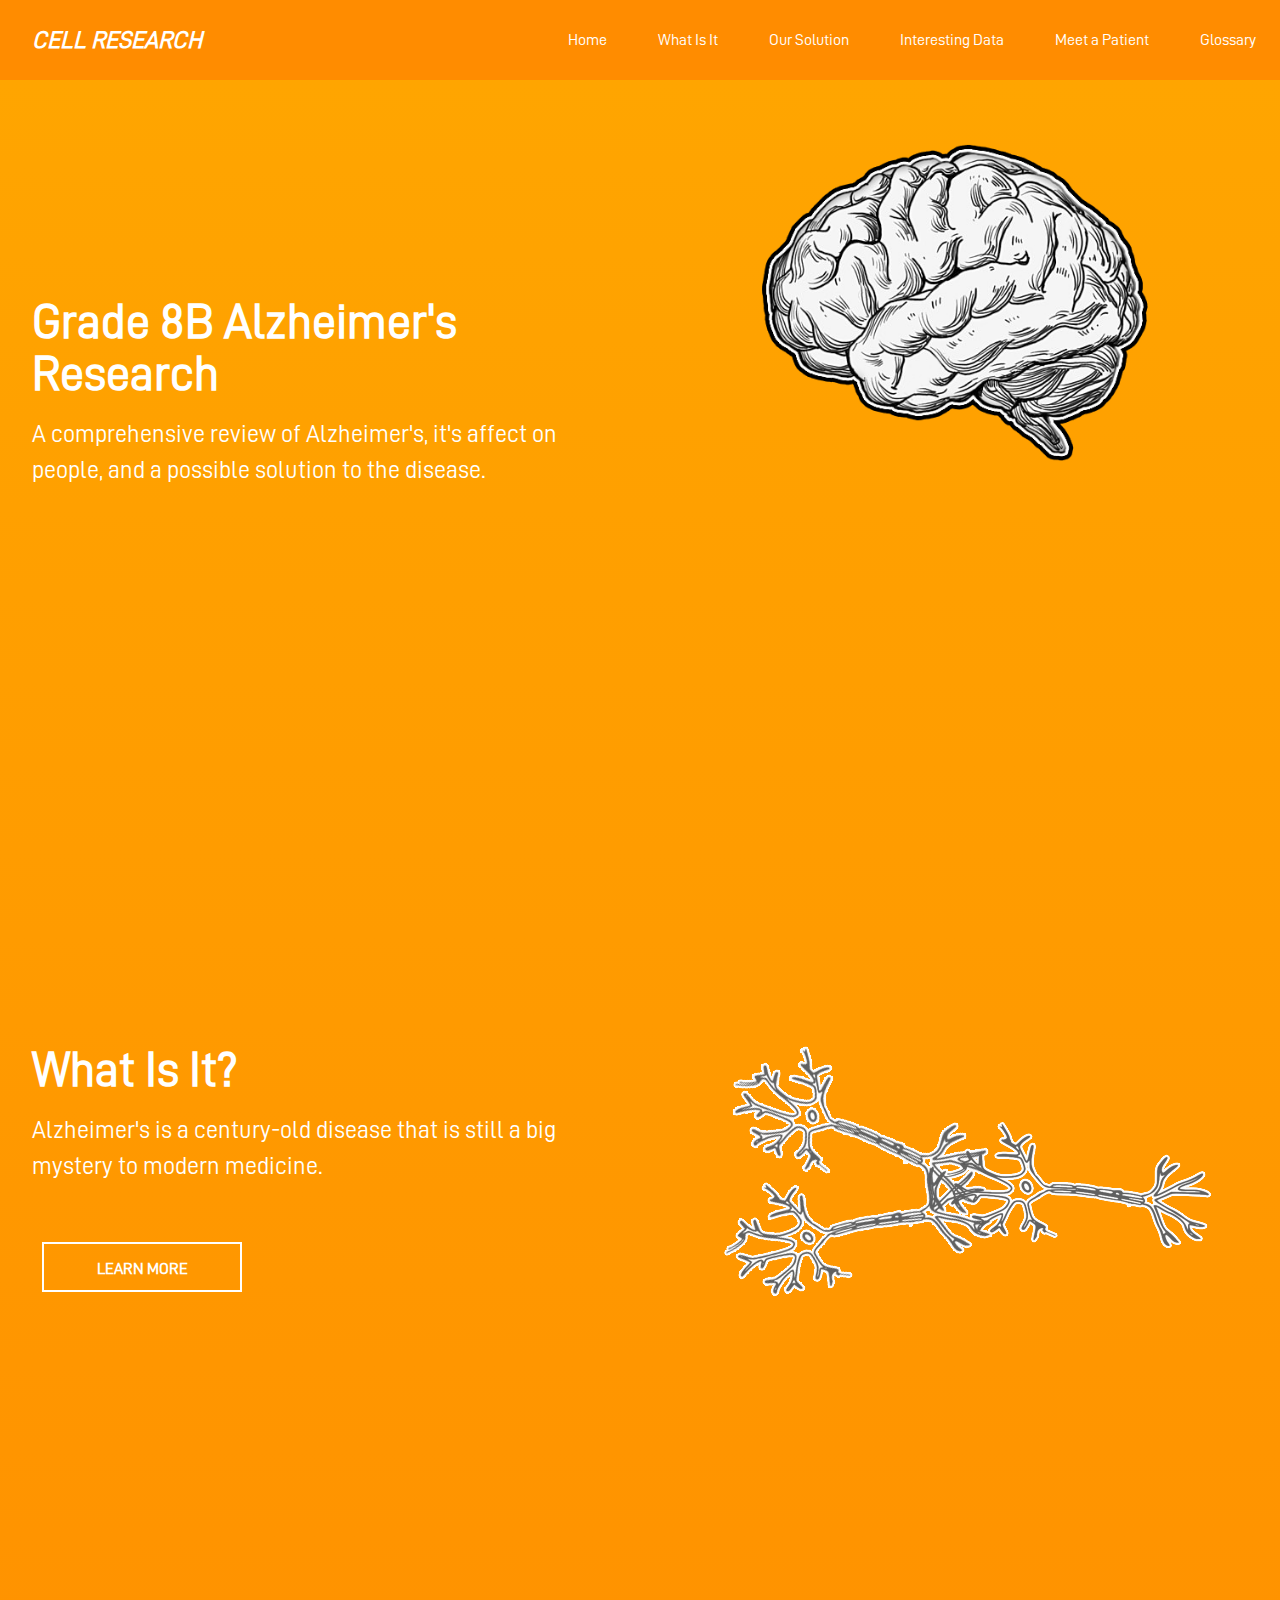
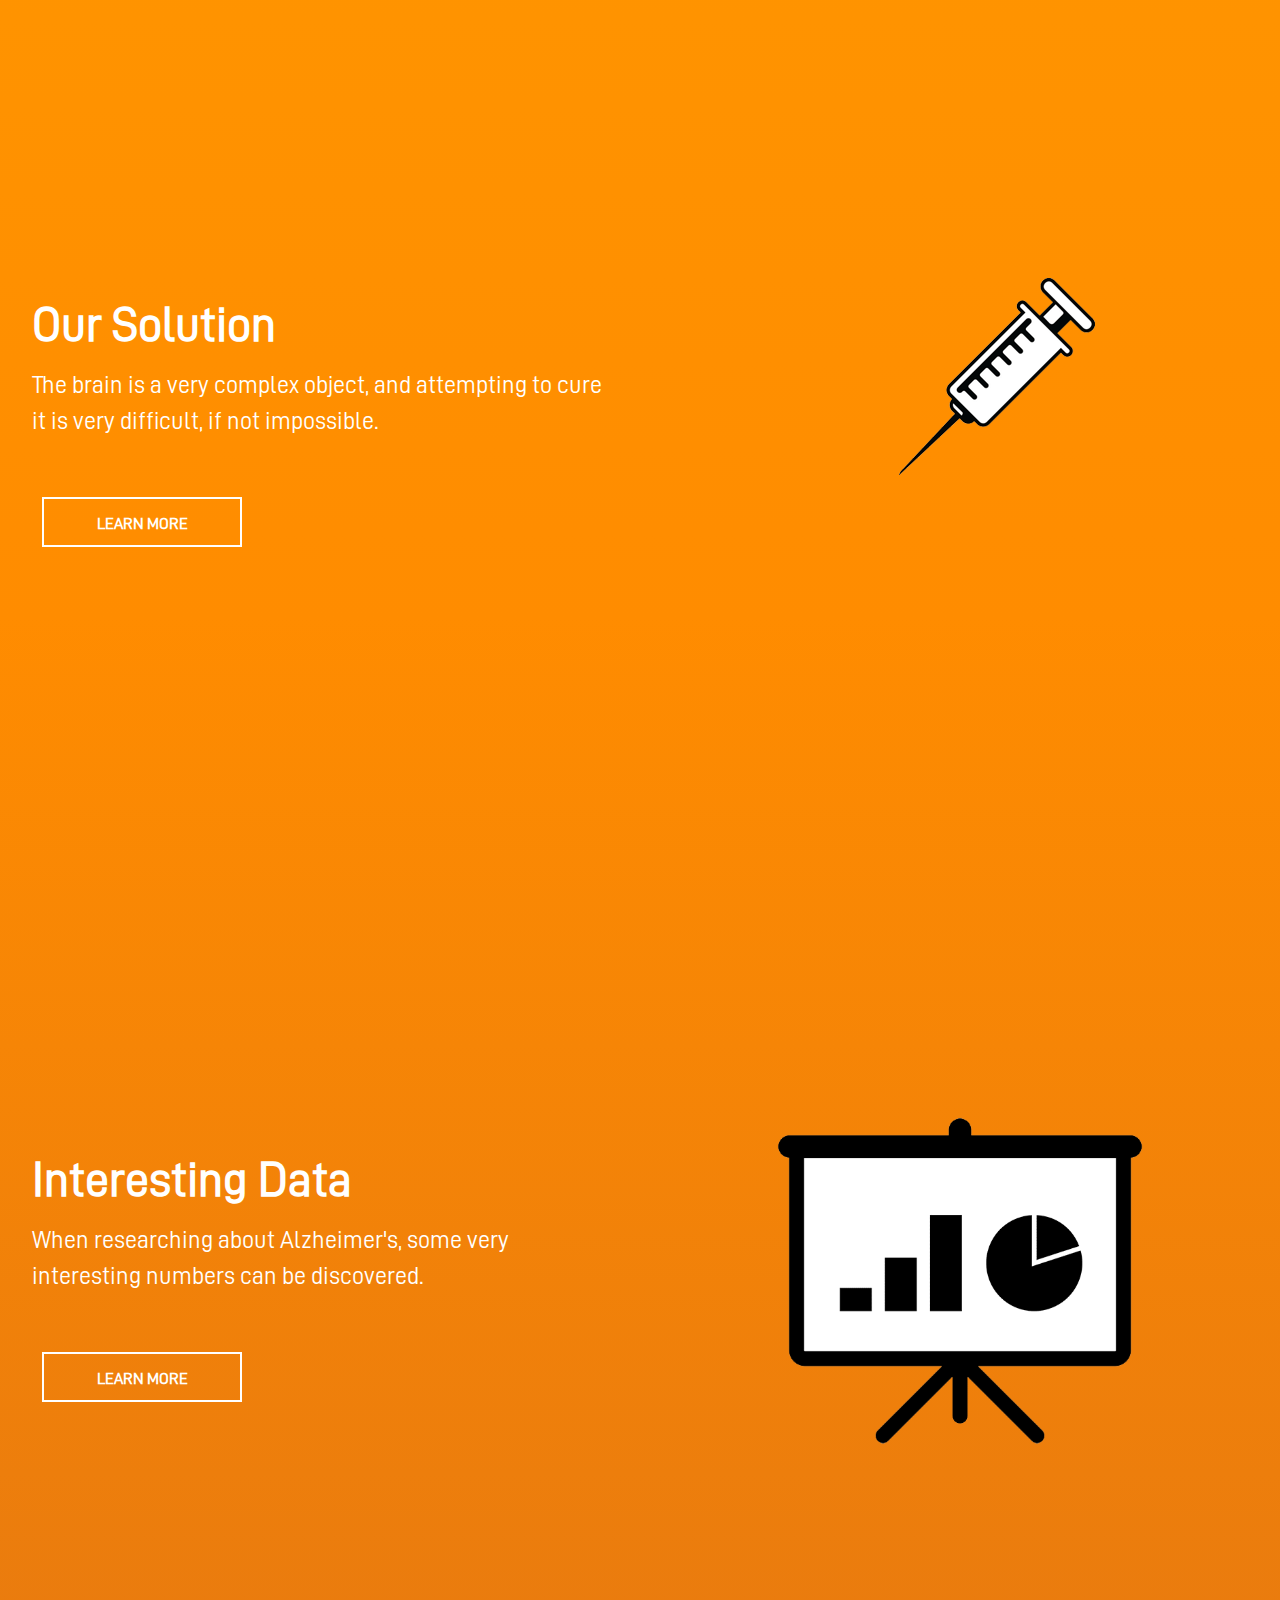
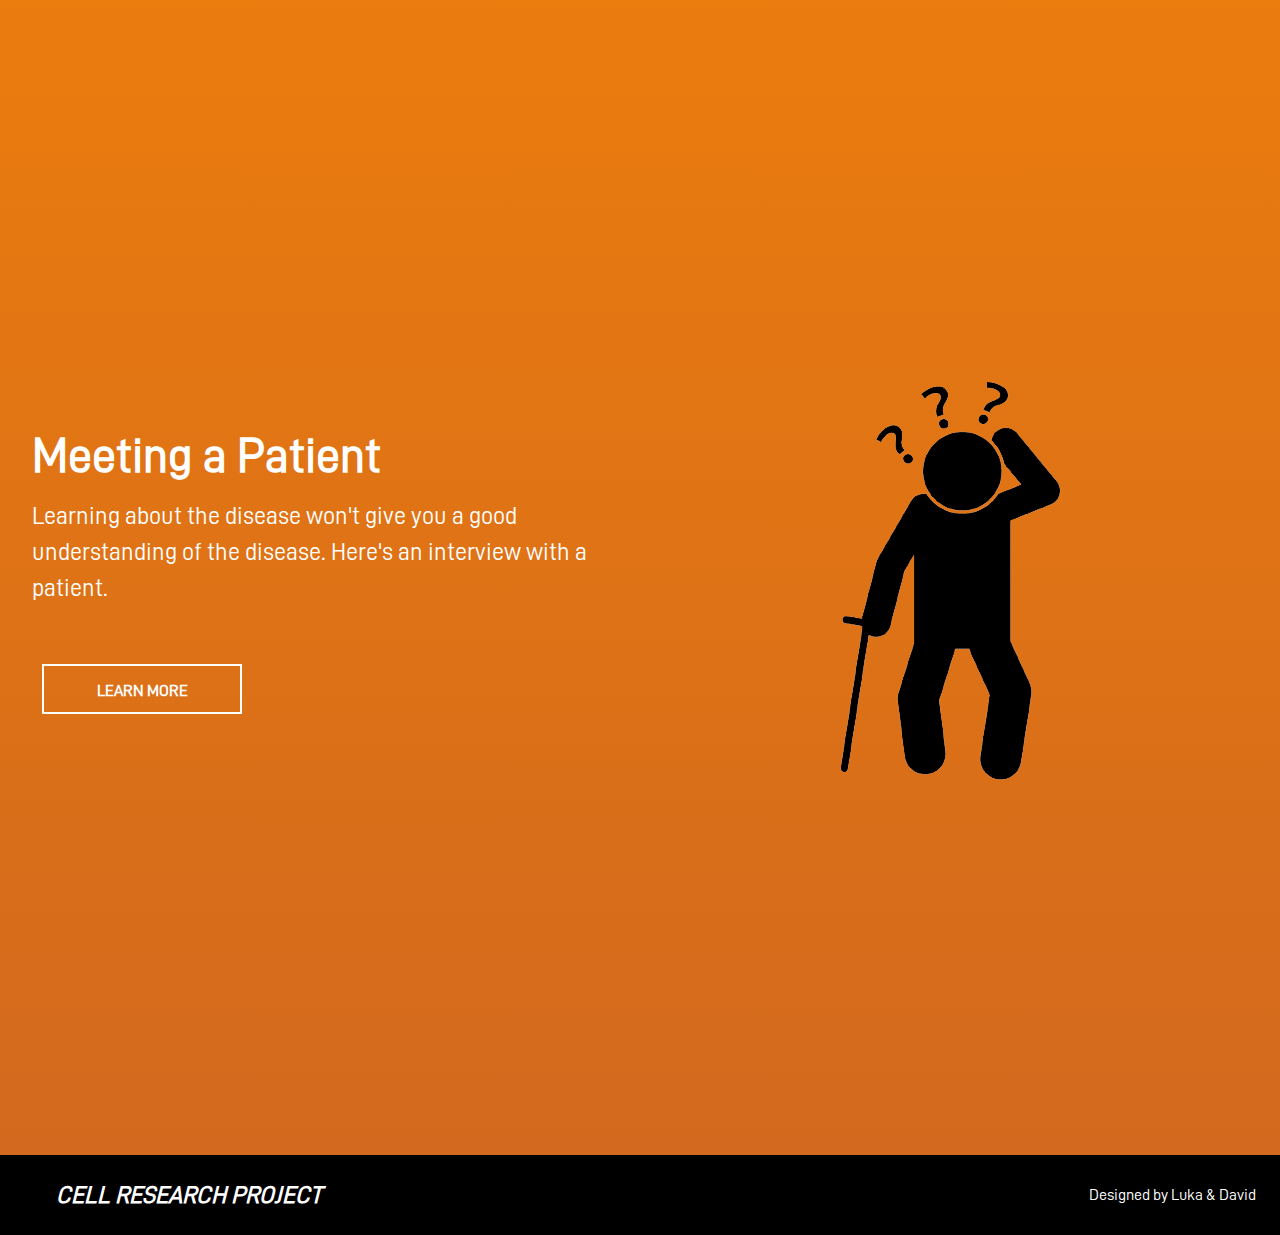
<file: index.html>
<!DOCTYPE html>
<html>
	<head>
		<meta charset="utf-8"/>
		<title>Alzheimer's Research Project</title>
		<link rel="stylesheet" type="text/css" href="style.css">
	</head>
	<body>

		<nav>
			<div class="logo">CELL RESEARCH</div>
			<div class="nav-items">
				<a href="index.html">Home</a>
				<a href="WhatIsIt.html">What Is It</a>
				<a href="OurSolution.html">Our Solution</a>
				<a href="InterestingData.html">Interesting Data</a>
				<a href="Patients.html">Meet a Patient</a>
				<a href="Glossary.html">Glossary</a>
			</div>
		</nav>

		<section class="hero">
			<div class="hero-container">
				<div class="column-left-text">
					<h1>Grade 8B Alzheimer's Research</h1>
					<p>
						A comprehensive review of Alzheimer's, it's affect on people, and a possible solution to the disease.
					</p>
				</div>
				<div class="column-right-image">
					<img src="data/brain.png" alt="brain" class="hero-image">
				</div>
			</div>

			<div class="hero-container">
				<div class="column-left-text">
					<h1>What Is It?</h1>
					<p>
						Alzheimer's is a century-old disease that is still a big mystery to modern medicine.
					</p>
					<a class="btn animate" href="WhatIsIt.html">LEARN MORE</a>
				</div>
				<div class="column-right-image">
					<img src="data/neurons.png" alt="neurons" class="hero-image">
				</div>
			</div>

			<div class="hero-container">
				<div class="column-left-text">
					<h1>Our Solution</h1>
					<p>
						The brain is a very complex object, and attempting to cure it is very difficult, if not impossible.
					</p>
					<a class="btn animate" href="OurSolution.html">LEARN MORE</a>
				</div>
				<div class="column-right-image">
					<img src="data/needle.png" alt="needle" class="hero-image">
				</div>
			</div>

			<div class="hero-container">
				<div class="column-left-text">
					<h1>Interesting Data</h1>
					<p>
						When researching about Alzheimer's, some very interesting numbers can be discovered.
					</p>
					<a class="btn animate" href="InterestingData.html">LEARN MORE</a>
				</div>
				<div class="column-right-image">
					<img src="data/data.png" alt="chart with data" class="hero-image">
				</div>
			</div>

			<div class="hero-container">
				<div class="column-left-text">
					<h1>Meeting a Patient</h1>
					<p>
						Learning about the disease won't give you a good understanding of the disease. Here's an interview with a patient.
					</p>
					<a class="btn animate" href="Patients.html">LEARN MORE</a>
				</div>
				<div class="column-right-image">
					<img src="data/confused.png" alt="confused silhouette" class="hero-image">
				</div>
			</div>
		</section>

		<footer>
			<div class="logo">CELL RESEARCH PROJECT</div>
			<div class="nav-items">
				<p>Designed by Luka & David</p>
			</div>
		</footer>

	</body>
</html>
</file>
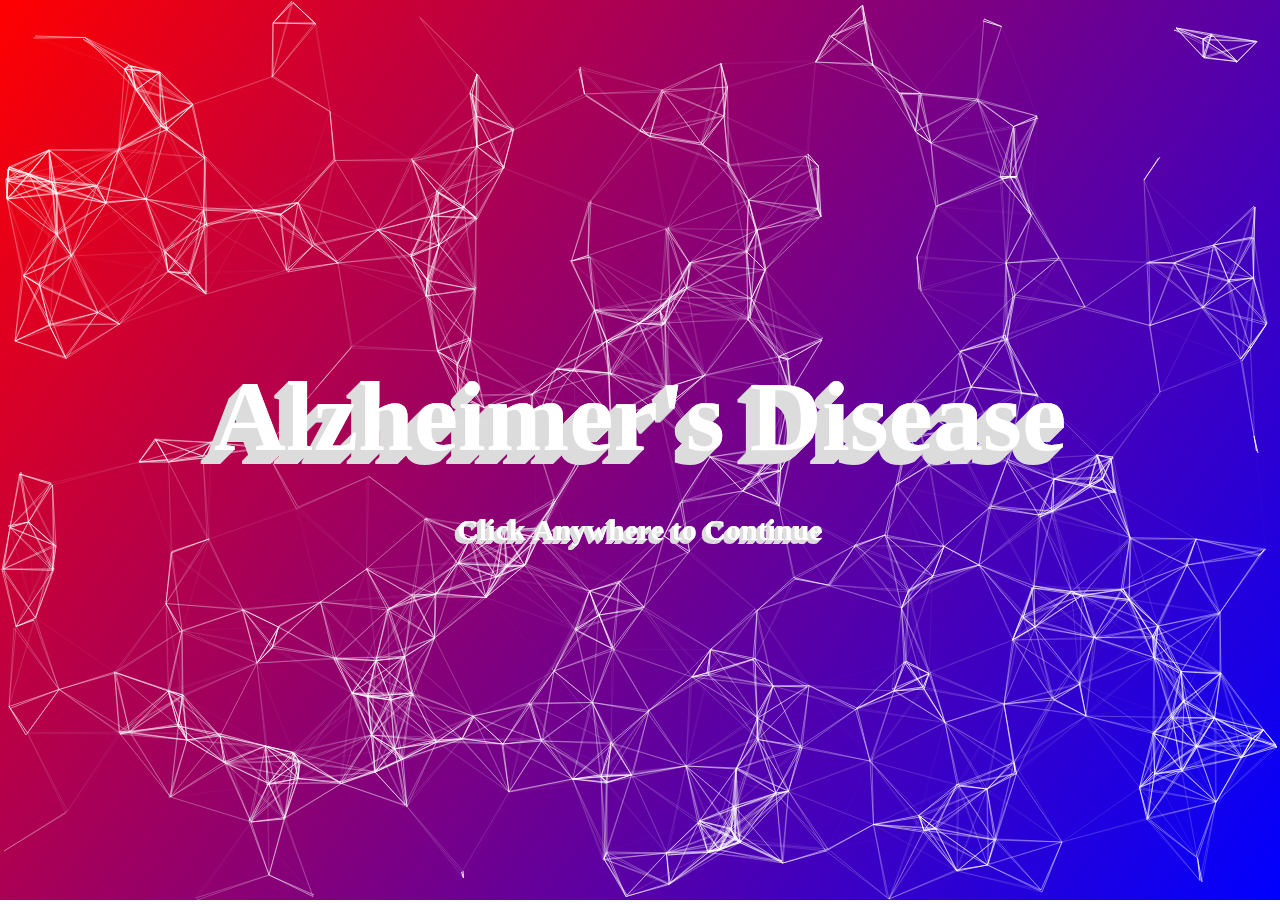
<file: FrontPage.html>
<!DOCTYPE html>
<html>
	<head>
		<meta charset="utf-8"/>
		<title>Alzheimer's Research Project</title>
		<style type="text/css">
			
	    	body {
	    		margin: 0;
	    		overflow: hidden;
	    	}

    	</style>
	</head>
	<body>

		<!-- <a class="btn animate" href="index.html">TEST</a> -->
		<canvas></canvas>
		<script src="FrontPage.js"></script>

	</body>
</html>
</file>
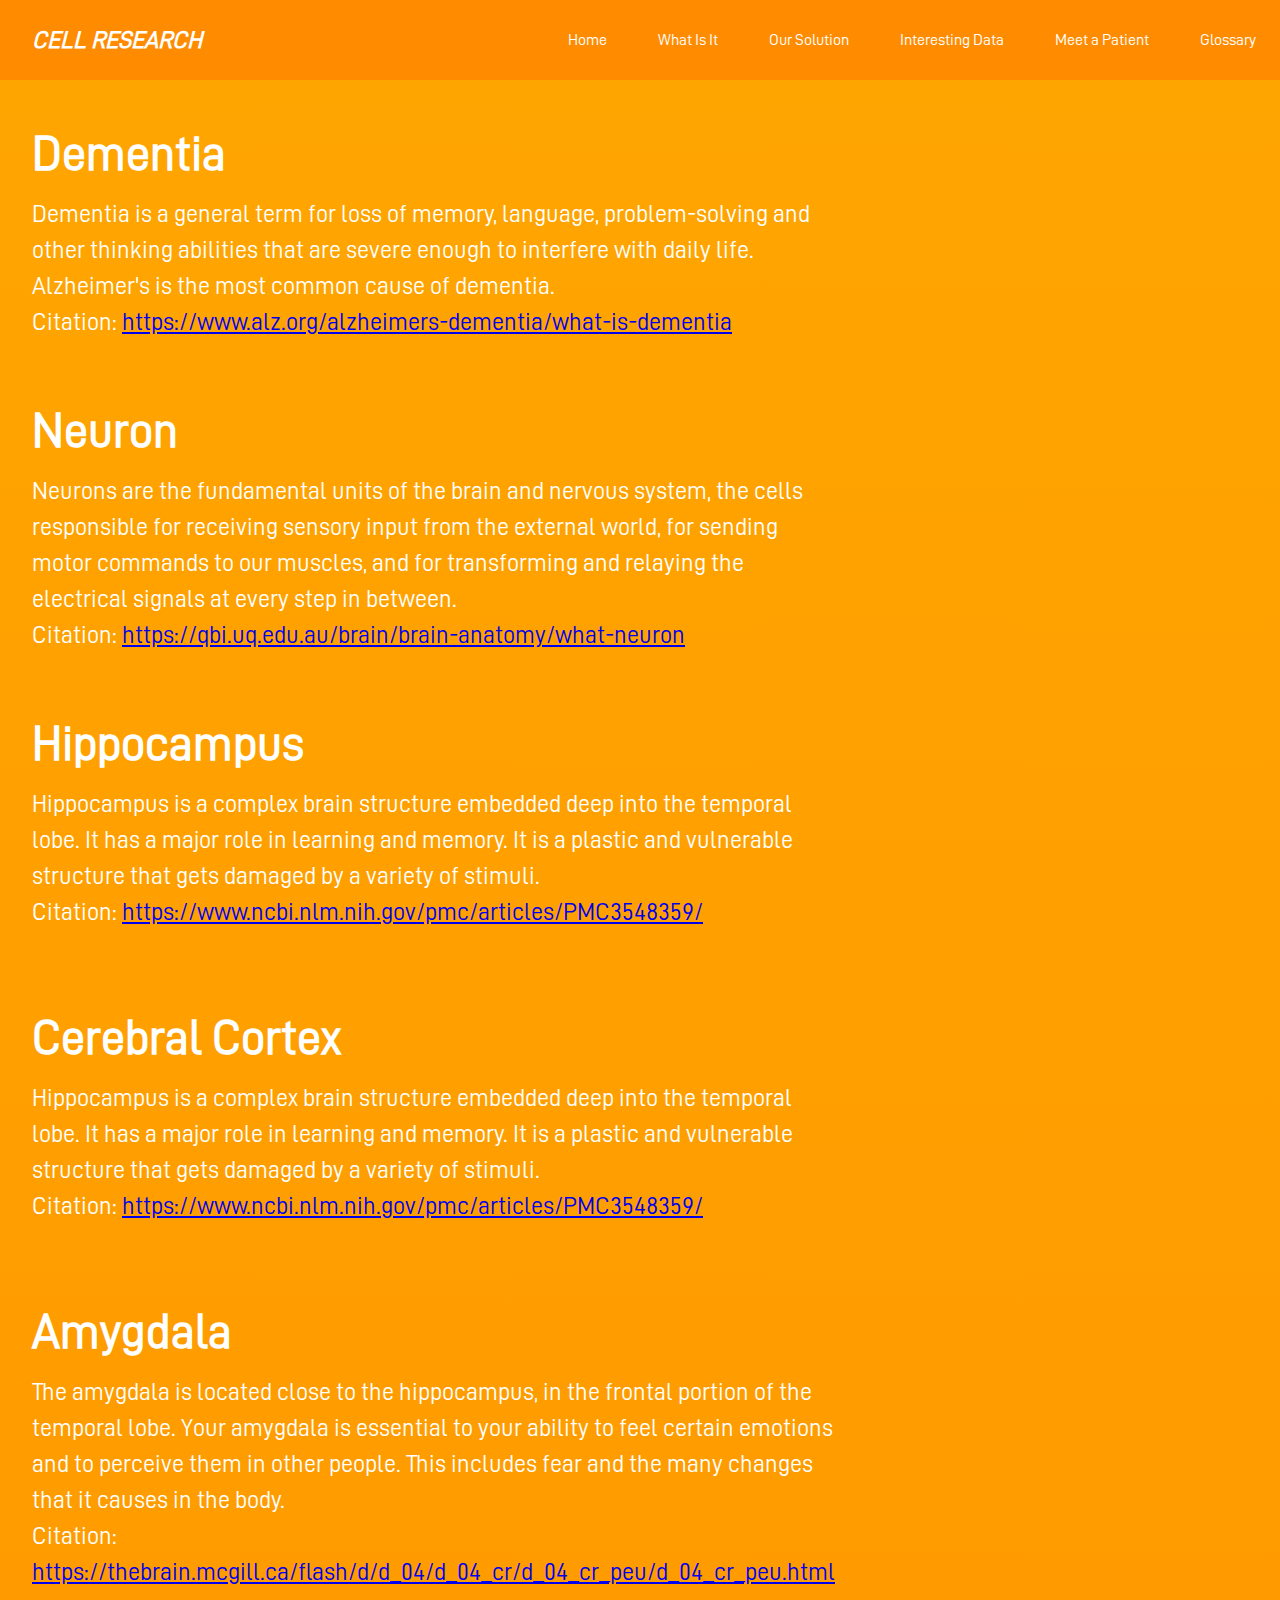
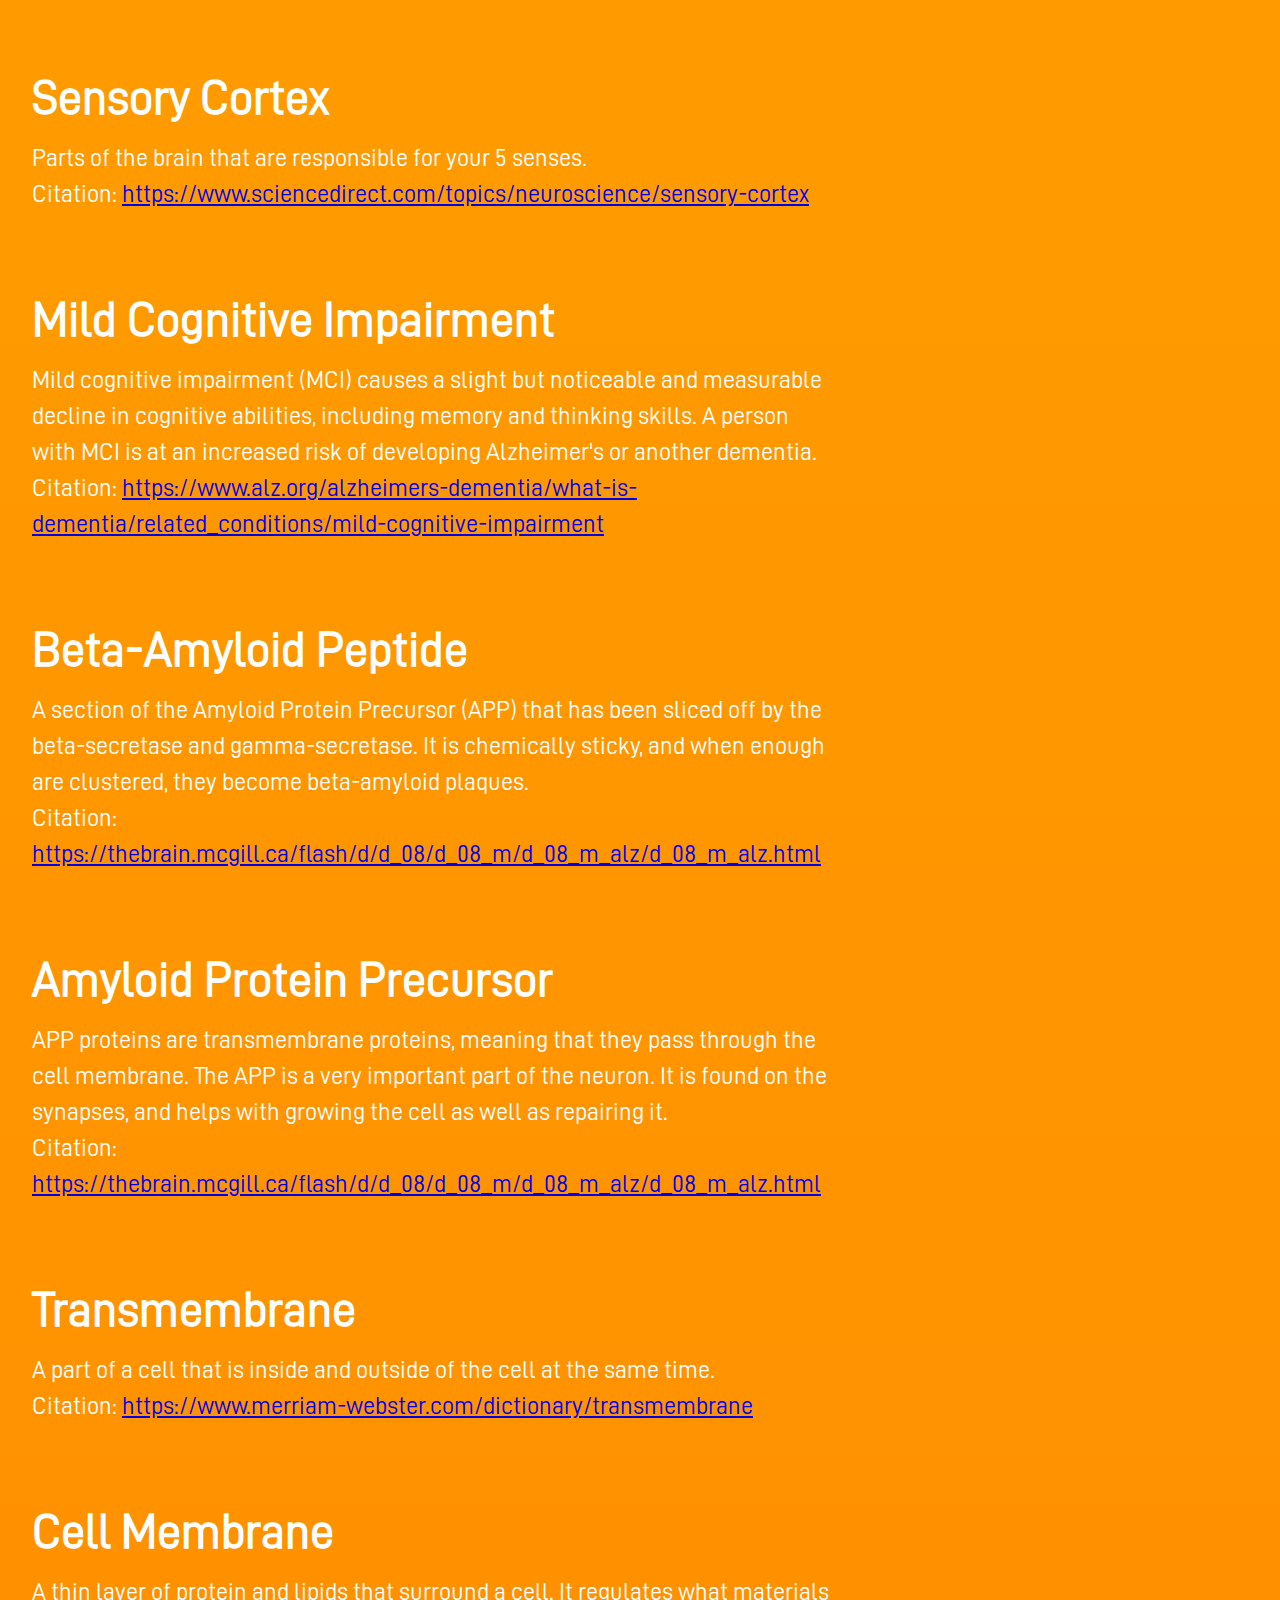
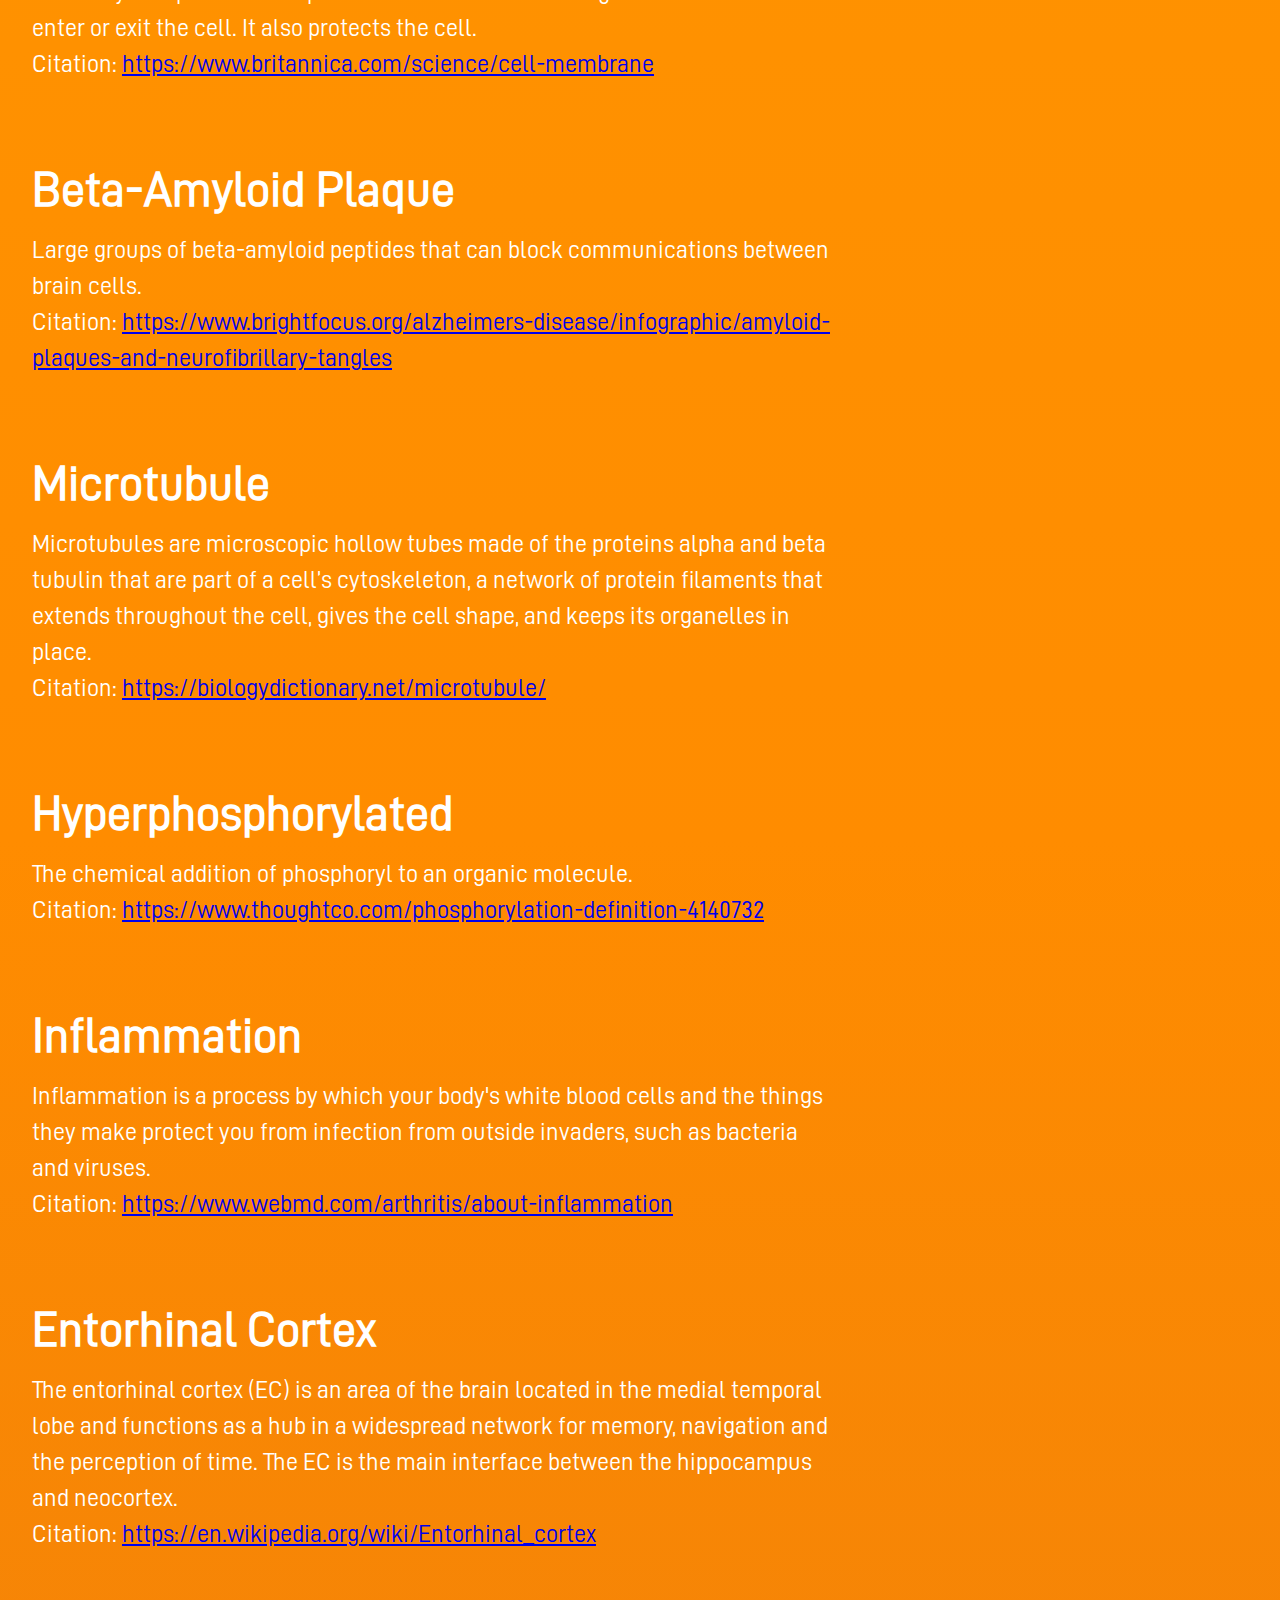
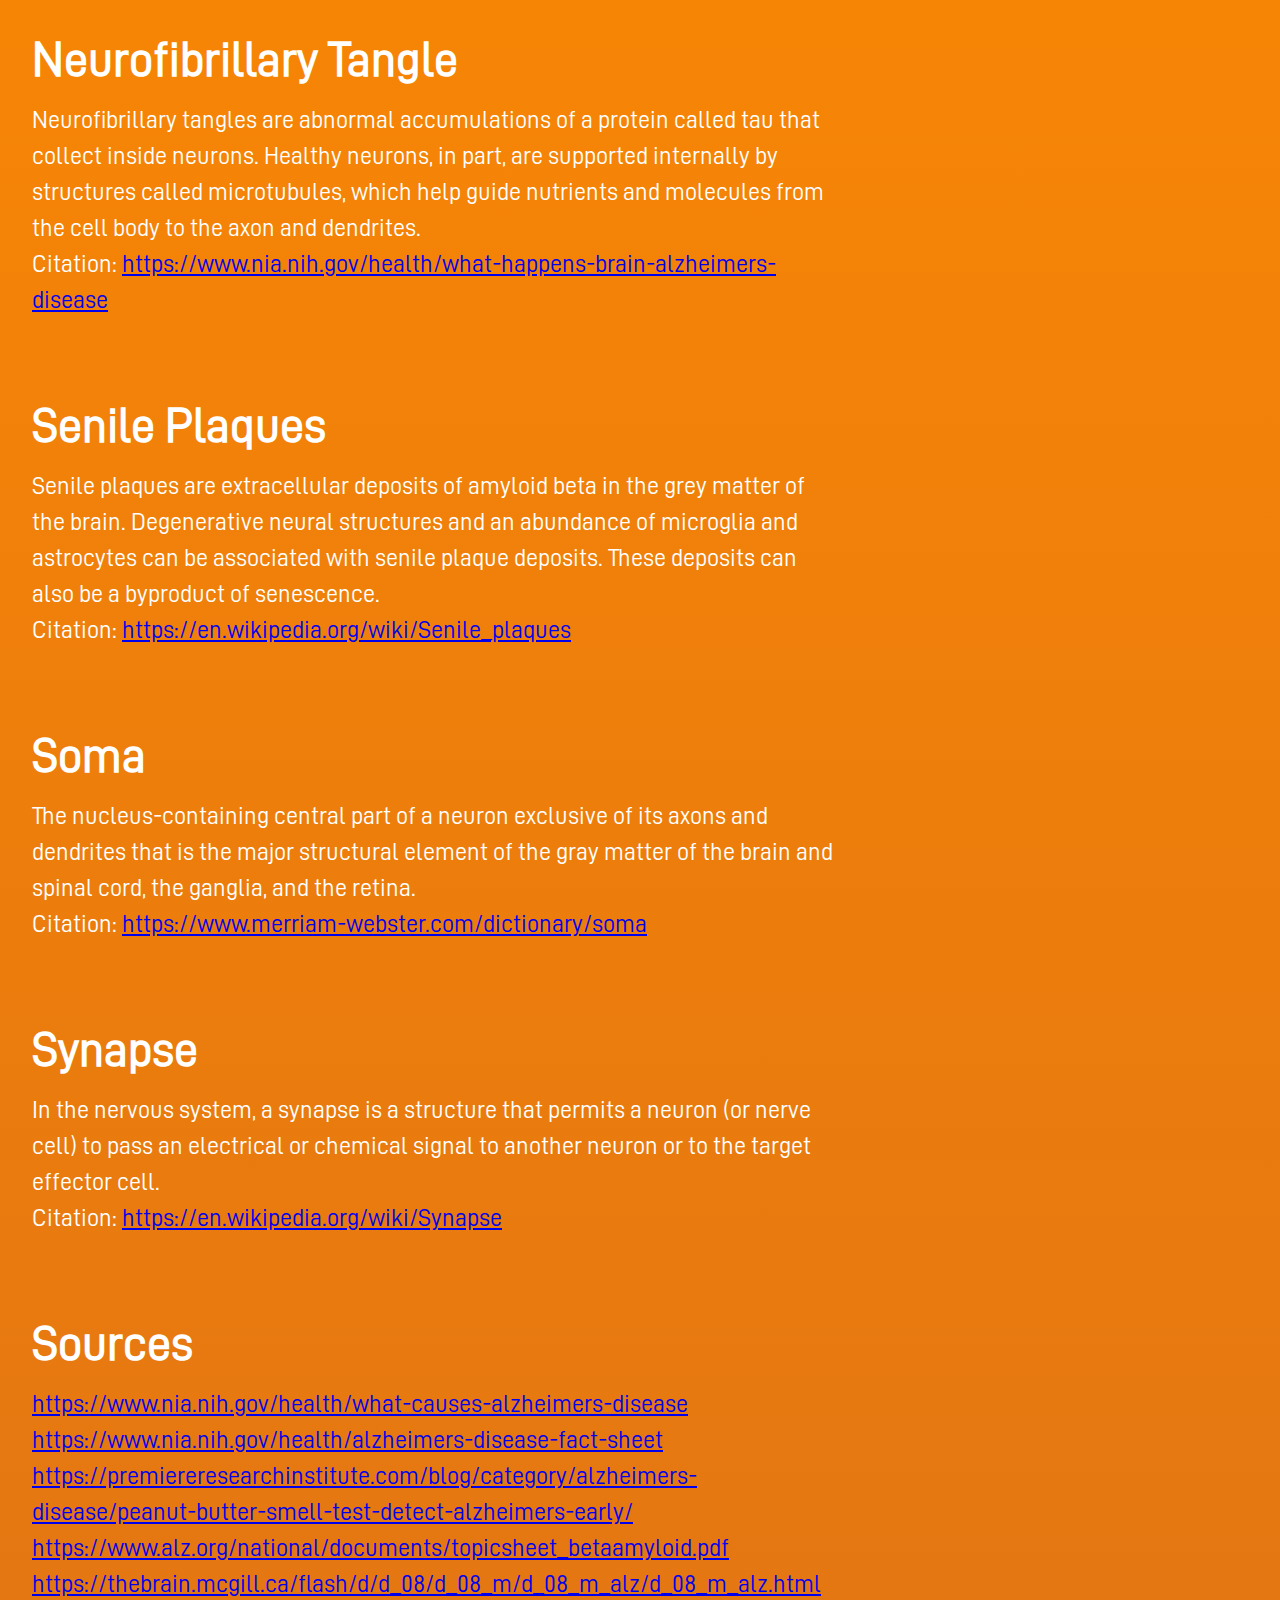
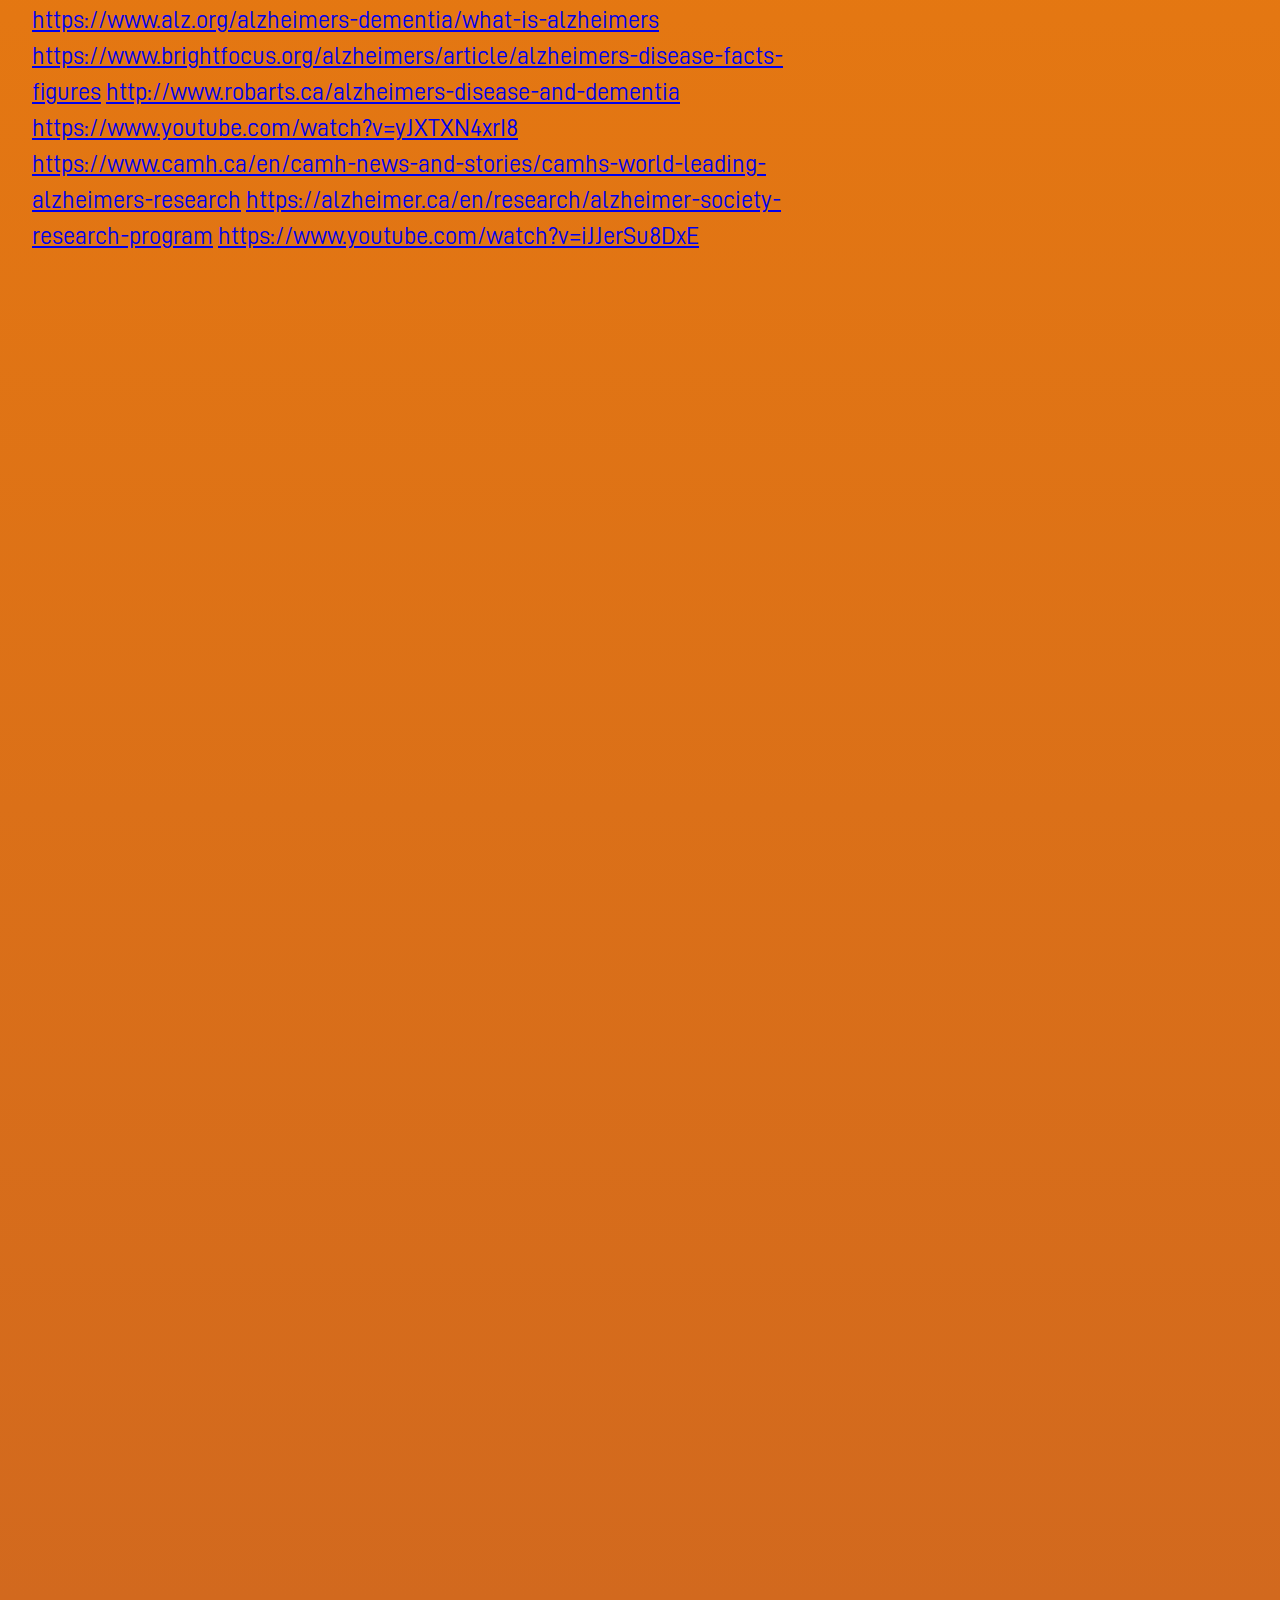
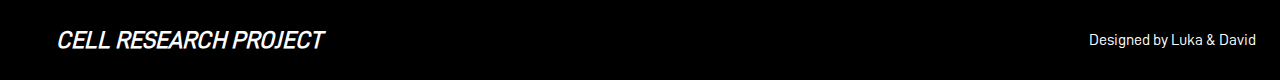
<file: Glossary.html>
<!DOCTYPE html>
<html>
	<head>
		<meta charset="utf-8"/>
		<title>Alzheimer's Research Project</title>
		<link rel="stylesheet" type="text/css" href="style.css">
	</head>
	<body>

		<nav>
			<div class="logo">CELL RESEARCH</div>
			<div class="nav-items">
				<a href="index.html">Home</a>
				<a href="WhatIsIt.html">What Is It</a>
				<a href="OurSolution.html">Our Solution</a>
				<a href="InterestingData.html">Interesting Data</a>
				<a href="Patients.html">Meet a Patient</a>
				<a href="Glossary.html">Glossary</a>
			</div>
		</nav>

		<section class="hero">

			<div class="hero-container" style="height: 880vh;">
				<div class="column-left-text">
					<div id="dementia">
						<h1>Dementia</h1>
						<p>
							Dementia is a general term for loss of memory, language, problem-solving and other thinking abilities that are severe enough to interfere with daily life. Alzheimer's is the most common cause of dementia.
							<br>Citation: <a href="https://www.alz.org/alzheimers-dementia/what-is-dementia">https://www.alz.org/alzheimers-dementia/what-is-dementia</a>
						</p>
					</div>
					<br>
					<div id="neuron">
						<h1>Neuron</h1>
						<p>
							Neurons are the fundamental units of the brain and nervous system, the cells responsible for receiving sensory input from the external world, for sending motor commands to our muscles, and for transforming and relaying the electrical signals at every step in between.
							<br>Citation: <a href="https://qbi.uq.edu.au/brain/brain-anatomy/what-neuron">https://qbi.uq.edu.au/brain/brain-anatomy/what-neuron</a>
						</p>
					</div>
					<br>
					<div id="hippocampus">
						<h1>Hippocampus</h1>
						<p>
							Hippocampus is a complex brain structure embedded deep into the temporal lobe. It has a major role in learning and memory. It is a plastic and vulnerable structure that gets damaged by a variety of stimuli.
							<br>Citation: <a href="https://www.ncbi.nlm.nih.gov/pmc/articles/PMC3548359/">https://www.ncbi.nlm.nih.gov/pmc/articles/PMC3548359/</a>
						</p>
					</div>
					<br><br>
					<div id="cerebral-cortex">
						<h1>Cerebral Cortex</h1>
						<p>
							Hippocampus is a complex brain structure embedded deep into the temporal lobe. It has a major role in learning and memory. It is a plastic and vulnerable structure that gets damaged by a variety of stimuli.
							<br>Citation: <a href="https://www.ncbi.nlm.nih.gov/pmc/articles/PMC3548359/">https://www.ncbi.nlm.nih.gov/pmc/articles/PMC3548359/</a>
						</p>
					</div>
					<br><br>
					<div id="amygdala">
						<h1>Amygdala</h1>
						<p>
							The amygdala is located close to the hippocampus, in the frontal portion of the temporal lobe. Your amygdala is essential to your ability to feel certain emotions and to perceive them in other people. This includes fear and the many changes that it causes in the body.
							<br>Citation: <a href="https://thebrain.mcgill.ca/flash/d/d_04/d_04_cr/d_04_cr_peu/d_04_cr_peu.html">https://thebrain.mcgill.ca/flash/d/d_04/d_04_cr/d_04_cr_peu/d_04_cr_peu.html</a>
						</p>
					</div>
					<br><br>
					<div id="sensory-cortex">
						<h1>Sensory Cortex</h1>
						<p>
							Parts of the brain that are responsible for your 5 senses.
							<br>Citation: <a href="https://www.sciencedirect.com/topics/neuroscience/sensory-cortex">https://www.sciencedirect.com/topics/neuroscience/sensory-cortex</a>
						</p>
					</div>
					<br><br>
					<div id="mild-cognitive-impairment">
						<h1>Mild Cognitive Impairment</h1>
						<p>
							Mild cognitive impairment (MCI) causes a slight but noticeable and measurable decline in cognitive abilities, including memory and thinking skills. A person with MCI is at an increased risk of developing Alzheimer's or another dementia.
							<br>Citation: <a href="https://www.alz.org/alzheimers-dementia/what-is-dementia/related_conditions/mild-cognitive-impairment">https://www.alz.org/alzheimers-dementia/what-is-dementia/related_conditions/mild-cognitive-impairment</a>
						</p>
					</div>
					<br><br>
					<div id="beta-amyloid-peptide">
						<h1>Beta-Amyloid Peptide</h1>
						<p>
							A section of the Amyloid Protein Precursor (APP) that has been sliced off by the beta-secretase and gamma-secretase. It is chemically sticky, and when enough are clustered, they become beta-amyloid plaques.
							<br>Citation: <a href="https://thebrain.mcgill.ca/flash/d/d_08/d_08_m/d_08_m_alz/d_08_m_alz.html">https://thebrain.mcgill.ca/flash/d/d_08/d_08_m/d_08_m_alz/d_08_m_alz.html</a>
						</p>
					</div>
					<br><br>
					<div id="amyloid-protein-precursor">
						<h1>Amyloid Protein Precursor</h1>
						<p>
							APP proteins are transmembrane proteins, meaning that they pass through the cell membrane. The APP is a very important part of the neuron. It is found on the synapses, and helps with growing the cell as well as repairing it.
							<br>Citation: <a href="https://thebrain.mcgill.ca/flash/d/d_08/d_08_m/d_08_m_alz/d_08_m_alz.html">https://thebrain.mcgill.ca/flash/d/d_08/d_08_m/d_08_m_alz/d_08_m_alz.html</a>
						</p>
					</div>
					<br><br>
					<div id="transmembrane">
						<h1>Transmembrane</h1>
						<p>
							A part of a cell that is inside and outside of the cell at the same time.
							<br>Citation: <a href="https://www.merriam-webster.com/dictionary/transmembrane">https://www.merriam-webster.com/dictionary/transmembrane</a>
						</p>
					</div>
					<br><br>
					<div id="cell-membrane">
						<h1>Cell Membrane</h1>
						<p>
							A thin layer of protein and lipids that surround a cell. It regulates what materials enter or exit the cell. It also protects the cell.
							<br>Citation: <a href="https://www.britannica.com/science/cell-membrane">https://www.britannica.com/science/cell-membrane</a>
						</p>
					</div>
					<br><br>
					<div id="beta-amyloid-plaque">
						<h1>Beta-Amyloid Plaque</h1>
						<p>
							Large groups of beta-amyloid peptides that can block communications between brain cells.
							<br>Citation: <a href="https://www.brightfocus.org/alzheimers-disease/infographic/amyloid-plaques-and-neurofibrillary-tangles">https://www.brightfocus.org/alzheimers-disease/infographic/amyloid-plaques-and-neurofibrillary-tangles</a>
						</p>
					</div>
					<br><br>
					<div id="microtubule">
						<h1>Microtubule</h1>
						<p>
							Microtubules are microscopic hollow tubes made of the proteins alpha and beta tubulin that are part of a cell’s cytoskeleton, a network of protein filaments that extends throughout the cell, gives the cell shape, and keeps its organelles in place.
							<br>Citation: <a href="https://biologydictionary.net/microtubule/">https://biologydictionary.net/microtubule/</a>
						</p>
					</div>
					<br><br>
					<div id="hyperphosphorylated">
						<h1>Hyperphosphorylated</h1>
						<p>
							The chemical addition of phosphoryl to an organic molecule.
							<br>Citation: <a href="https://www.thoughtco.com/phosphorylation-definition-4140732">https://www.thoughtco.com/phosphorylation-definition-4140732</a>
						</p>
					</div>
					<br><br>
					<div id="inflammation">
					<h1>Inflammation</h1>
						<p>
							Inflammation is a process by which your body's white blood cells and the things they make protect you from infection from outside invaders, such as bacteria and viruses.
							<br>Citation: <a href="https://www.webmd.com/arthritis/about-inflammation">https://www.webmd.com/arthritis/about-inflammation</a>
						</p>
					</div>
					<br><br>
					<div id="entorhinal-cortex">
						<h1>Entorhinal Cortex</h1>
						<p>
							The entorhinal cortex (EC) is an area of the brain located in the medial temporal lobe and functions as a hub in a widespread network for memory, navigation and the perception of time. The EC is the main interface between the hippocampus and neocortex.
							<br>Citation: <a href="https://en.wikipedia.org/wiki/Entorhinal_cortex">https://en.wikipedia.org/wiki/Entorhinal_cortex</a>
						</p>
					</div>
					<br><br>
					<div id="neurofibrillary-tangle">
						<h1>Neurofibrillary Tangle</h1>
						<p>
							Neurofibrillary tangles are abnormal accumulations of a protein called tau that collect inside neurons. Healthy neurons, in part, are supported internally by structures called microtubules, which help guide nutrients and molecules from the cell body to the axon and dendrites.
							<br>Citation: <a href="https://www.nia.nih.gov/health/what-happens-brain-alzheimers-disease">https://www.nia.nih.gov/health/what-happens-brain-alzheimers-disease</a>
						</p>
					</div>
					<br><br>
					<div id="senile-plauques">
						<h1>Senile Plaques</h1>
						<p>
							Senile plaques are extracellular deposits of amyloid beta in the grey matter of the brain. Degenerative neural structures and an abundance of microglia and astrocytes can be associated with senile plaque deposits. These deposits can also be a byproduct of senescence.
							<br>Citation: <a href="https://en.wikipedia.org/wiki/Senile_plaques">https://en.wikipedia.org/wiki/Senile_plaques</a>
						</p>
					</div>
					<br><br>
					<div id="soma">
						<h1>Soma</h1>
						<p>
							The nucleus-containing central part of a neuron exclusive of its axons and dendrites that is the major structural element of the gray matter of the brain and spinal cord, the ganglia, and the retina.
							<br>Citation: <a href="https://www.merriam-webster.com/dictionary/soma">https://www.merriam-webster.com/dictionary/soma</a>
						</p>
					</div>
					<br><br>
					<div id="synapse">
						<h1>Synapse</h1>
						<p>
							In the nervous system, a synapse is a structure that permits a neuron (or nerve cell) to pass an electrical or chemical signal to another neuron or to the target effector cell.
							<br>Citation: <a href="https://en.wikipedia.org/wiki/Synapse">https://en.wikipedia.org/wiki/Synapse</a>
						</p>
					</div>
					<br><br>
					<h1>Sources</h1>
					<p>
						<a href="https://www.nia.nih.gov/health/what-causes-alzheimers-disease">https://www.nia.nih.gov/health/what-causes-alzheimers-disease</a>
						<a href="https://www.nia.nih.gov/health/alzheimers-disease-fact-sheet">https://www.nia.nih.gov/health/alzheimers-disease-fact-sheet</a>
						<a href="https://premiereresearchinstitute.com/blog/category/alzheimers-disease/peanut-butter-smell-test-detect-alzheimers-early/">https://premiereresearchinstitute.com/blog/category/alzheimers-disease/peanut-butter-smell-test-detect-alzheimers-early/</a>
						<a href="https://www.alz.org/national/documents/topicsheet_betaamyloid.pdf">https://www.alz.org/national/documents/topicsheet_betaamyloid.pdf</a>
						<a href="https://thebrain.mcgill.ca/flash/d/d_08/d_08_m/d_08_m_alz/d_08_m_alz.html">https://thebrain.mcgill.ca/flash/d/d_08/d_08_m/d_08_m_alz/d_08_m_alz.html</a>
						<a href="https://www.alz.org/alzheimers-dementia/what-is-alzheimers">https://www.alz.org/alzheimers-dementia/what-is-alzheimers</a>
						<a href="https://www.brightfocus.org/alzheimers/article/alzheimers-disease-facts-figures">https://www.brightfocus.org/alzheimers/article/alzheimers-disease-facts-figures</a>
						<a href="http://www.robarts.ca/alzheimers-disease-and-dementia">http://www.robarts.ca/alzheimers-disease-and-dementia</a>
						<a href="https://www.youtube.com/watch?v=yJXTXN4xrI8">https://www.youtube.com/watch?v=yJXTXN4xrI8</a>
						<a href="https://www.camh.ca/en/camh-news-and-stories/camhs-world-leading-alzheimers-research">https://www.camh.ca/en/camh-news-and-stories/camhs-world-leading-alzheimers-research</a>
						<a href="https://alzheimer.ca/en/research/alzheimer-society-research-program">https://alzheimer.ca/en/research/alzheimer-society-research-program</a>
						<a href="https://www.youtube.com/watch?v=iJJerSu8DxE">https://www.youtube.com/watch?v=iJJerSu8DxE</a>
					</p>

				</div>
			</div>

		</section>

		<footer>
			<div class="logo">CELL RESEARCH PROJECT</div>
			<div class="nav-items">
				<p>Designed by Luka & David</p>
			</div>
		</footer>	

	</body>
</html>
</file>
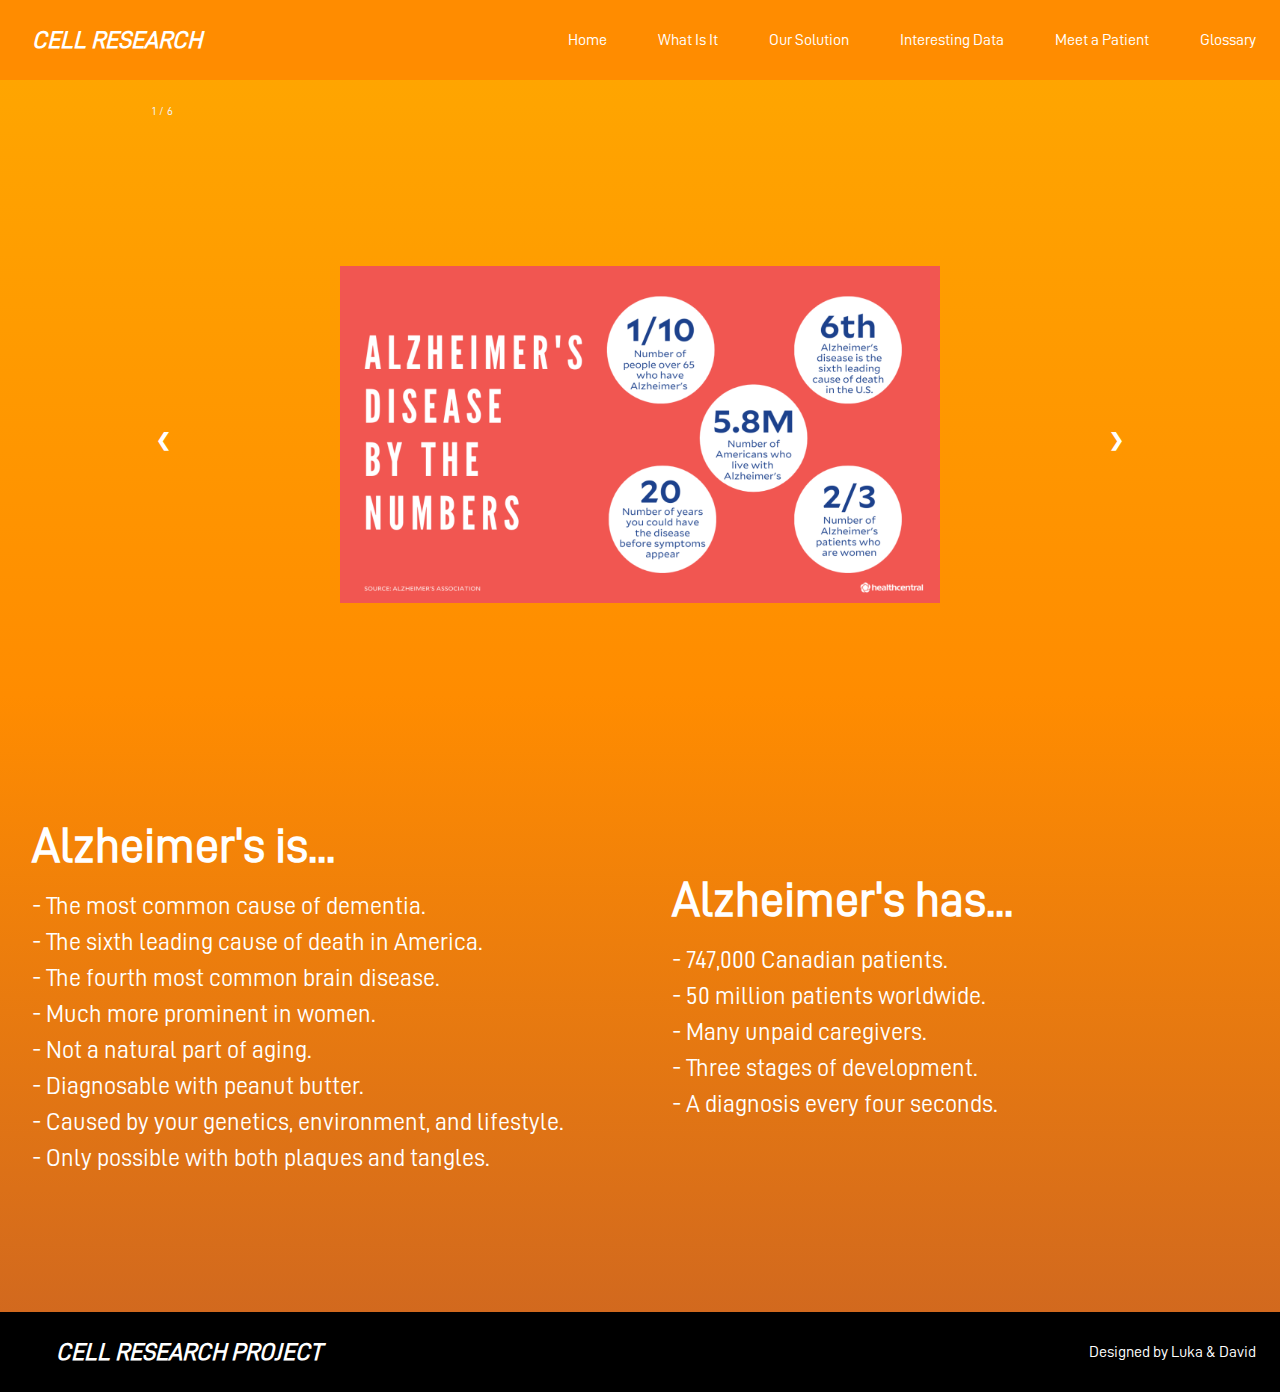
<file: InterestingData.html>
<!DOCTYPE html>
<html>
	<head>
		<meta charset="utf-8"/>
		<title>Alzheimer's Research Project</title>
		<link rel="stylesheet" type="text/css" href="style.css">
	</head>
	<body>

		<nav>
			<div class="logo">CELL RESEARCH</div>
			<div class="nav-items">
				<a href="index.html">Home</a>
				<a href="WhatIsIt.html">What Is It</a>
				<a href="OurSolution.html">Our Solution</a>
				<a href="InterestingData.html">Interesting Data</a>
				<a href="Patients.html">Meet a Patient</a>
				<a href="Glossary.html">Glossary</a>
			</div>
		</nav>

		<section class="hero">
		<!-- Slideshow container -->
			<br>
			<div class="slideshow-container">

			  <!-- Full-width images with number and caption text -->
			  <div class="mySlides fade">
			    <div class="numbertext">1 / 6</div>
			    <img src="data/peoplewithalzheimers.png" style="width:100%" class="slideshowimage">
			  </div>

			  <div class="mySlides fade">
			    <div class="numbertext">2 / 6</div>
			    <img src="data/dementiaworldwide.png" style="width:100%" class="slideshowimage">
			  </div>

			  <div class="mySlides fade">
			    <div class="numbertext">3 / 6</div>
			    <img src="data/peoplewithdementia.png" style="width:100%" class="slideshowimage">
			  </div>

			  <div class="mySlides fade">
			    <div class="numbertext">4 / 6</div>
			    <img src="data/funding.png" style="width:100%" class="slideshowimage">
			  </div>

			  <div class="mySlides fade">
			    <div class="numbertext">5 / 6</div>
			    <img src="data/diagnosis.png" style="width:100%" class="slideshowimage">
			  </div>

			  <div class="mySlides fade">
			    <div class="numbertext">6 / 6</div>
			    <img src="data/womenwithalzheimers.png" style="width:100%" class="slideshowimage">
			  </div>

			  <!-- Next and previous buttons -->
			  <a class="prev" onclick="plusSlides(-1)">&#10094;</a>
			  <a class="next" onclick="plusSlides(1)">&#10095;</a>
			</div>

			<div class="hero-container" style="height: 60vh;">
				<div class="column-left-text">
					<h1>Alzheimer's is...</h1>
					<p>
						- The most common cause of dementia. <br>
						- The sixth leading cause of death in America. <br>
						- The fourth most common brain disease. <br>
						- Much more prominent in women. <br>
						- Not a natural part of aging.<br>
						- Diagnosable with peanut butter.<br>
						- Caused by your genetics, environment, and lifestyle.<br>
						- Only possible with both plaques and tangles.
					</p>
				</div>
				<div class="column-left-text">
					<h1>Alzheimer's has...</h1>
					<p>
						- 747,000 Canadian patients. <br>
						- 50 million patients worldwide. <br>
						- Many unpaid caregivers. <br>
						- Three stages of development. <br>
						- A diagnosis every four seconds.
					</p>
				</div>
			</div>

		</section>

			<footer>
				<div class="logo">CELL RESEARCH PROJECT</div>
				<div class="nav-items">
					<p>Designed by Luka & David</p>
				</div>
			</footer>	

		<script>
			var slideIndex = 1;
			showSlides(slideIndex);

			// Next/previous controls
			function plusSlides(n) {
			  showSlides(slideIndex += n);
			}

			// Thumbnail image controls
			function currentSlide(n) {
			  showSlides(slideIndex = n);
			}

			function showSlides(n) {
			  var i;
			  var slides = document.getElementsByClassName("mySlides");
			  var dots = document.getElementsByClassName("dot");
			  if (n > slides.length) {slideIndex = 1}
			  if (n < 1) {slideIndex = slides.length}
			  for (i = 0; i < slides.length; i++) {
			      slides[i].style.display = "none";
			  }
			  for (i = 0; i < dots.length; i++) {
			      dots[i].className = dots[i].className.replace(" active", "");
			  }
			  slides[slideIndex-1].style.display = "block";
			  dots[slideIndex-1].className += " active";
			}

		</script>

	</body>
</html>
</file>
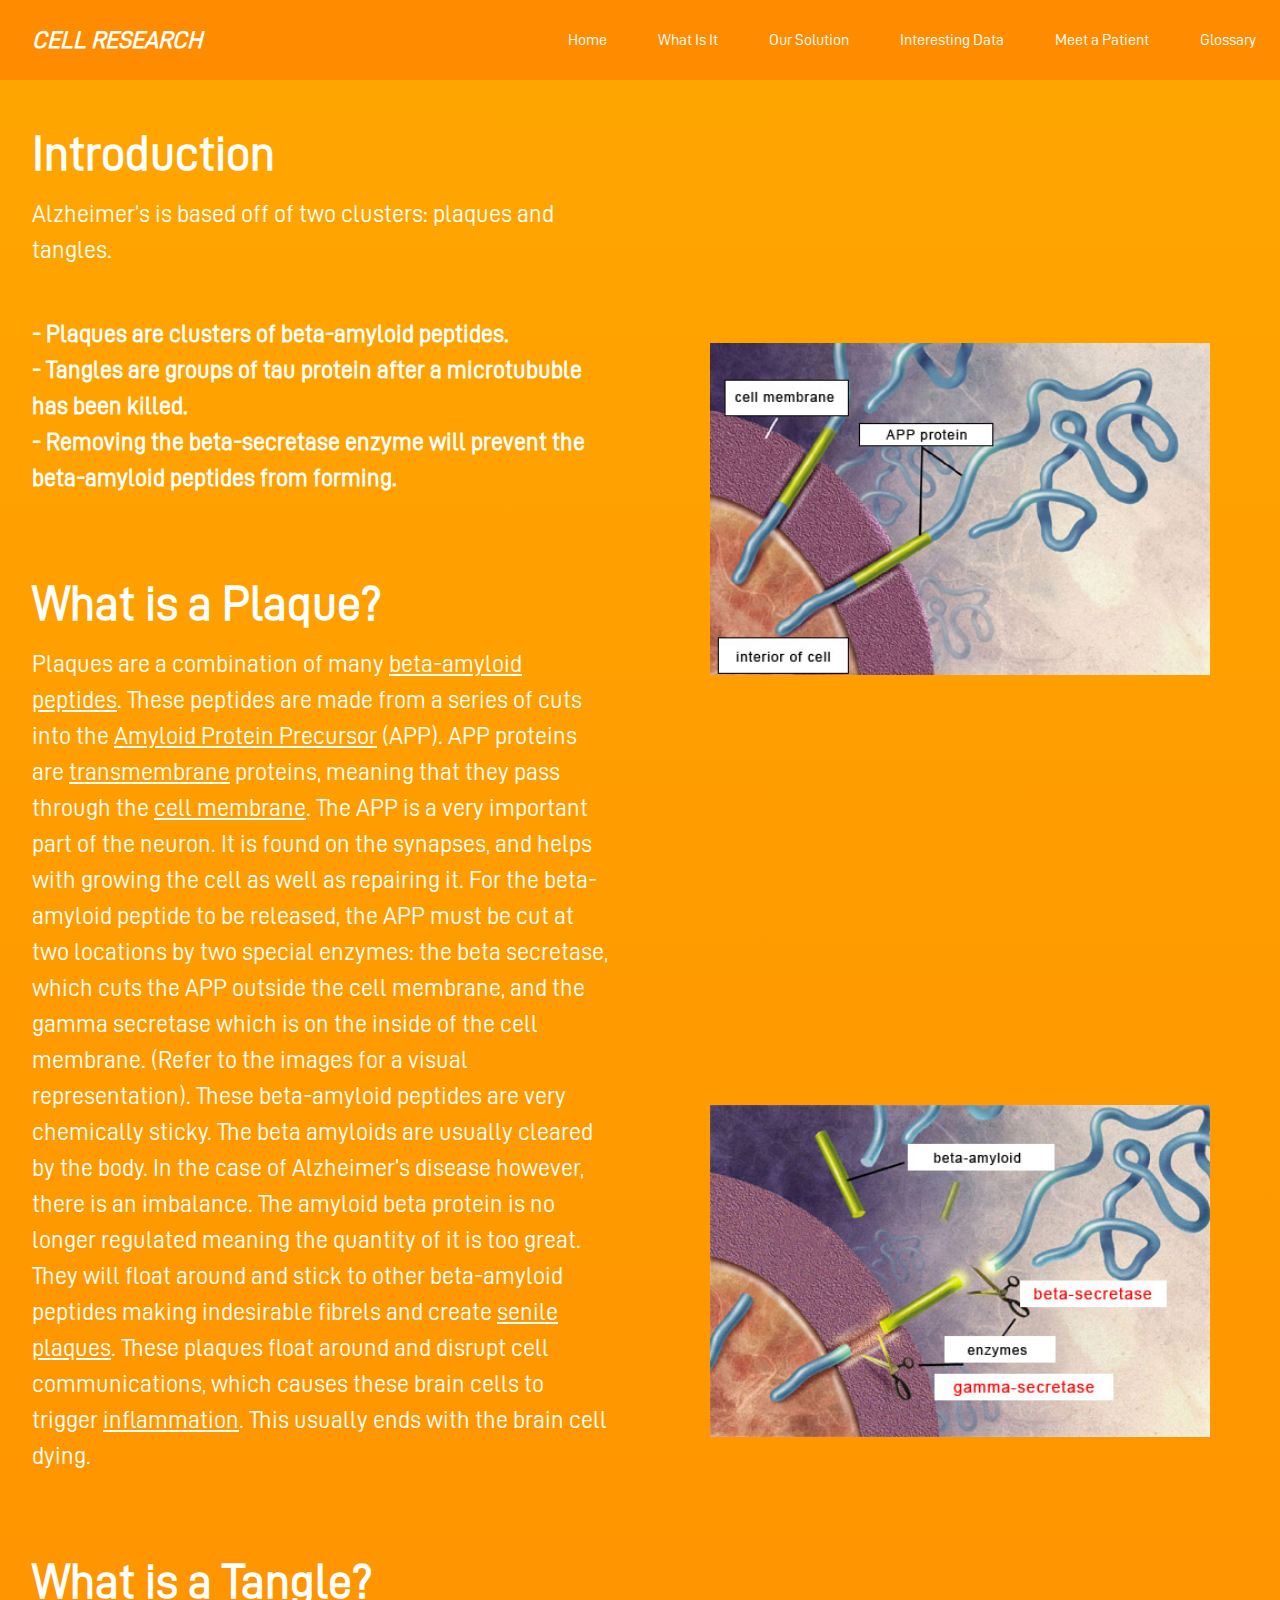
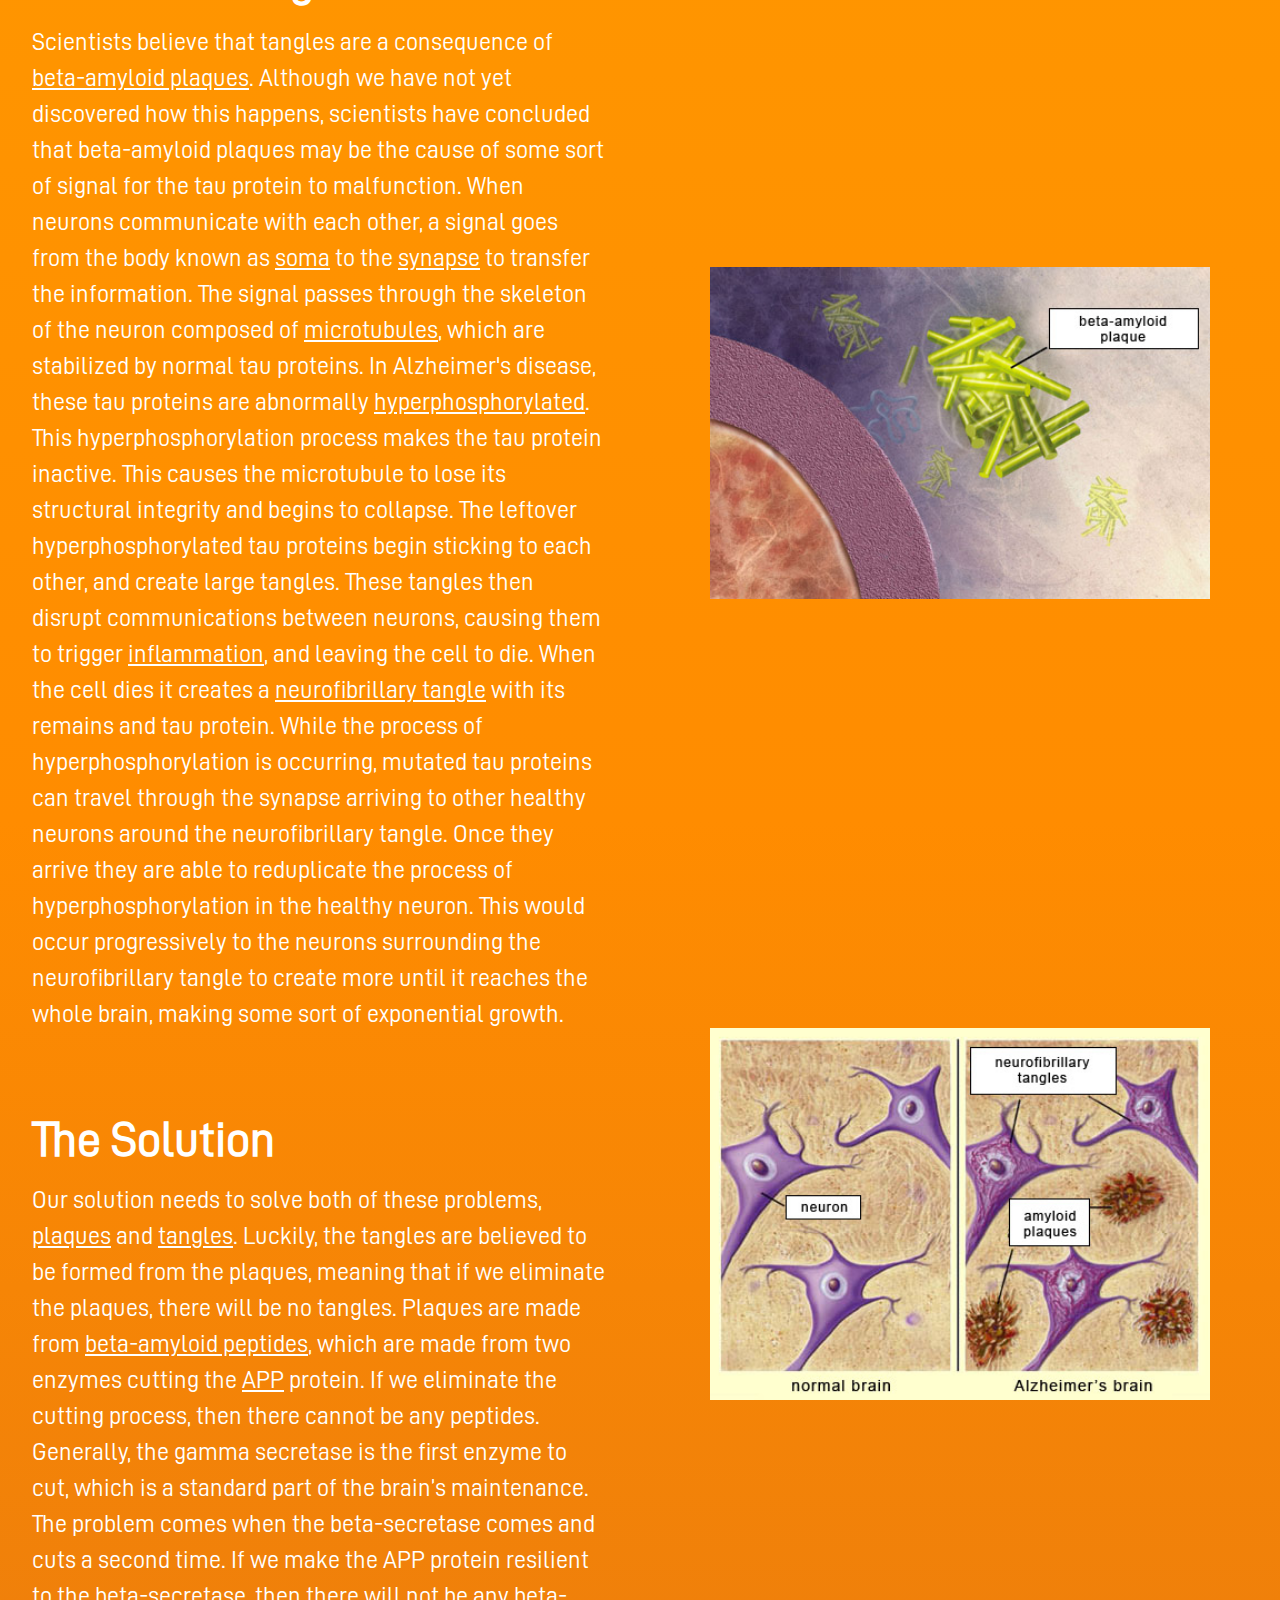
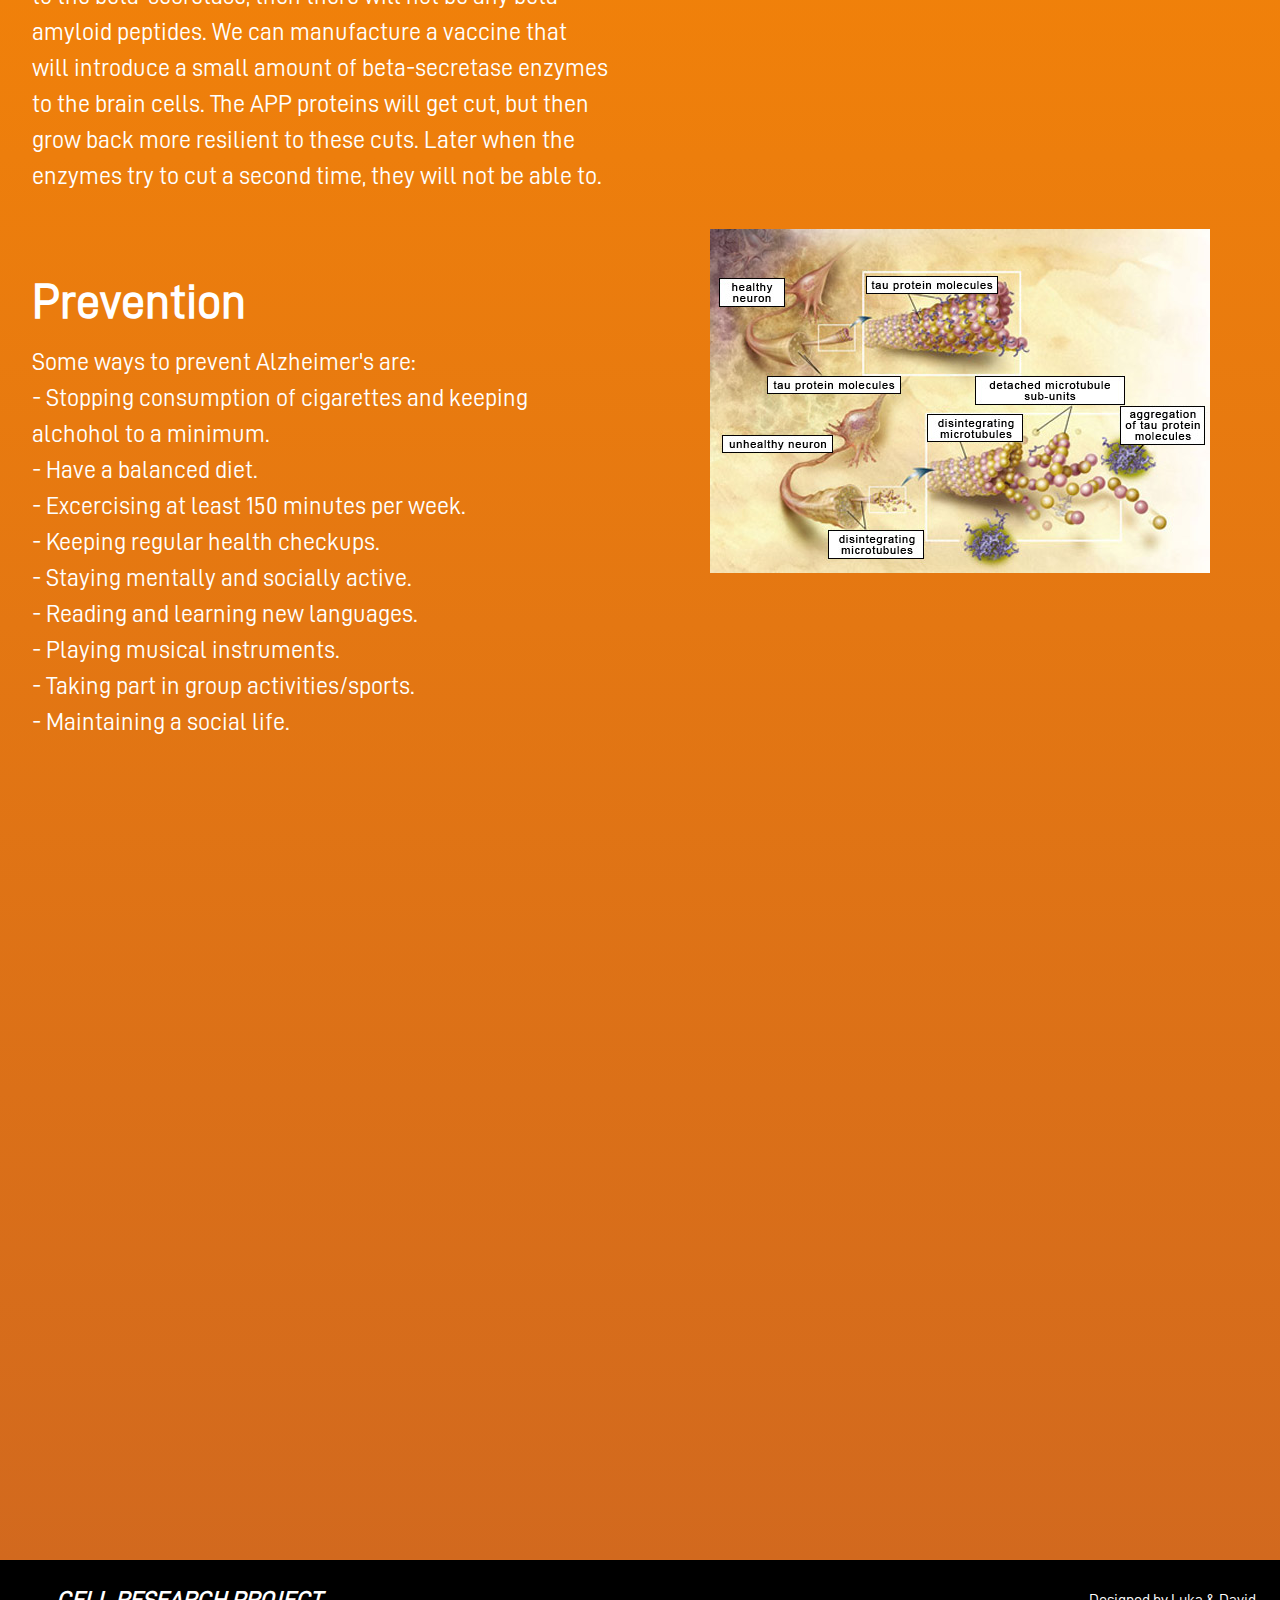
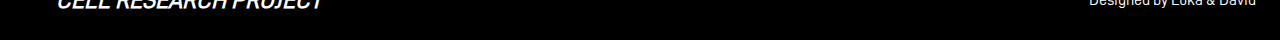
<file: OurSolution.html>
<!DOCTYPE html>
<html>
	<head>
		<meta charset="utf-8"/>
		<title>Alzheimer's Research Project</title>
		<link rel="stylesheet" type="text/css" href="style.css">
	</head>
	<body>

		<nav>
			<div class="logo">CELL RESEARCH</div>
			<div class="nav-items">
				<a href="index.html">Home</a>
				<a href="WhatIsIt.html">What Is It</a>
				<a href="OurSolution.html">Our Solution</a>
				<a href="InterestingData.html">Interesting Data</a>
				<a href="Patients.html">Meet a Patient</a>
				<a href="Glossary.html">Glossary</a>
			</div>
		</nav>

		<section class="hero">

			<div class="hero-container" style="height: 520vh;">
				<div class="column-left-text">
					<h1>Introduction</h1>
					<p>
						Alzheimer’s is based off of two clusters: plaques and tangles. 
						<br>
					</p>
					<p style="font-weight: bold;">
						- Plaques are clusters of beta-amyloid peptides.<br>
						- Tangles are groups of tau protein after a microtububle has been killed.<br>
						- Removing the beta-secretase enzyme will prevent the beta-amyloid peptides from forming.<br>

					</p>
					<br><br>
					<h1>What is a Plaque?</h1>
					<p>
						Plaques are a combination of many <a href="glossary.html#beta-amyloid-peptide" class="define">beta-amyloid peptides</a>. These peptides are made from a series of cuts into the <a href="amyloid-protein-precursor" class="define">Amyloid Protein Precursor</a> (APP). APP proteins are <a href="glossary.html#transmembrane" class="define">transmembrane</a> proteins, meaning that they pass through the <a href="glossary.html#cell-membrane" class="define">cell membrane</a>. The APP is a very important part of the neuron. It is found on the synapses, and helps with growing the cell as well as repairing it. For the beta-amyloid peptide to be released, the APP must be cut at two locations by two special enzymes: the beta secretase, which cuts the APP outside the cell membrane, and the gamma secretase which is on the inside of the cell membrane. (Refer to the images for a visual representation). These beta-amyloid peptides are very chemically sticky. The beta amyloids are usually cleared by the body. In the case of Alzheimer’s disease however, there is an imbalance. The amyloid beta protein is no longer regulated meaning the quantity of it is too great. They will float around and stick to other beta-amyloid peptides making indesirable fibrels and create <a href="glossary.html#senile-plaques" class="define">senile plaques</a>. These plaques float around and disrupt cell communications, which causes these brain cells to trigger <a href="glossary.html#inflammation" class="define">inflammation</a>. This usually ends with the brain cell dying.
					</p>
					<br><br>
					<h1>What is a Tangle?</h1>
					<p>
						Scientists believe that tangles are a consequence of <a href="glossary.html#beta-amyloid-plaque" class="define">beta-amyloid plaques</a>. Although we have not yet discovered how this happens, scientists have concluded that beta-amyloid plaques may be the cause of some sort of signal for the tau protein to malfunction. When neurons communicate with each other, a signal goes from the body known as <a href="soma" class="define">soma</a> to the <a href="glossary.html#synapse" class="define">synapse</a> to transfer the information. The signal passes through the skeleton of the neuron composed of <a href="microtubule" class="define">microtubules</a>, which are stabilized by normal tau proteins. In Alzheimer's disease, these tau proteins are abnormally <a href="glossary.html#hyperphosphorylated" class="define">hyperphosphorylated</a>. This hyperphosphorylation process makes the tau protein inactive. This causes the microtubule to lose its structural integrity and begins to collapse. The leftover hyperphosphorylated tau proteins begin sticking to each other, and create large tangles. These tangles then disrupt communications between neurons, causing them to trigger <a href="glossary.html#inflammation" class="define">inflammation</a>, and leaving the cell to die. When the cell dies it creates a <a href="glossary.html#neurofibrillary-tangle" class="define">neurofibrillary tangle</a> with its remains and tau protein. While the process of hyperphosphorylation is occurring, mutated tau proteins can travel through the synapse arriving to other healthy neurons around the neurofibrillary tangle. Once they arrive they are able to reduplicate the process of hyperphosphorylation in the healthy neuron. This would occur progressively to the neurons surrounding the neurofibrillary tangle to create more until it reaches the whole brain, making some sort of exponential growth.
					</p>
					<br><br>
					<h1>The Solution</h1>
					<p>
						Our solution needs to solve both of these problems, <a href="glossary.html#beta-amyloid-plaque" class="define">plaques</a> and <a href="glossary.html#neurofibrillary-tangle" class="define">tangles</a>. Luckily, the tangles are believed to be formed from the plaques, meaning that if we eliminate the plaques, there will be no tangles. Plaques are made from <a href="glossary.html#beta-amyloid-peptide" class="define">beta-amyloid peptides</a>, which are made from two enzymes cutting the <a href="glossary.html#amyloid-protein-precursor" class="define">APP</a> protein. If we eliminate the cutting process, then there cannot be any peptides. Generally, the gamma secretase is the first enzyme to cut, which is a standard part of the brain’s maintenance. The problem comes when the beta-secretase comes and cuts a second time. If we make the APP protein resilient to the beta-secretase, then there will not be any beta-amyloid peptides. We can manufacture a vaccine that will introduce a small amount of beta-secretase enzymes to the brain cells. The APP proteins will get cut, but then grow back more resilient to these cuts. Later when the enzymes try to cut a second time, they will not be able to.
					</p>
					<br><br>
					<h1>Prevention</h1>
					<p>
						Some ways to prevent Alzheimer's are:<br>
						 - Stopping consumption of cigarettes and keeping alchohol to a minimum.<br>
						 - Have a balanced diet.<br>
						 - Excercising at least 150 minutes per week.<br>
						 - Keeping regular health checkups.<br>
						 - Staying mentally and socially active.<br>
						 - Reading and learning new languages.<br>
						 - Playing musical instruments.<br>
						 - Taking part in group activities/sports.<br>
						 - Maintaining a social life.<br>
					</p>
				</div>
				<div class="column-right-image">
					<img src="data/plaques1.jpg" alt="plaques forming" class="hero-image" style="grid-row: 1">
					<img src="data/plaques2.jpg" alt="plaques forming" class="hero-image" style="grid-row: 2">
					<img src="data/plaques3.jpg" alt="plaques forming" class="hero-image" style="grid-row: 3">
					<img src="data/tangles2.jpg" alt="tangles forming" class="hero-image" style="grid-row: 4">
					<img src="data/tangles1.jpg" alt="tangles forming" class="hero-image" style="grid-row: 5">
				</div>
				
			</div>
		</section>

		<footer>
			<div class="logo">CELL RESEARCH PROJECT</div>
			<div class="nav-items">
				<p>Designed by Luka & David</p>
			</div>
		</footer>	

	</body>
</html>
</file>
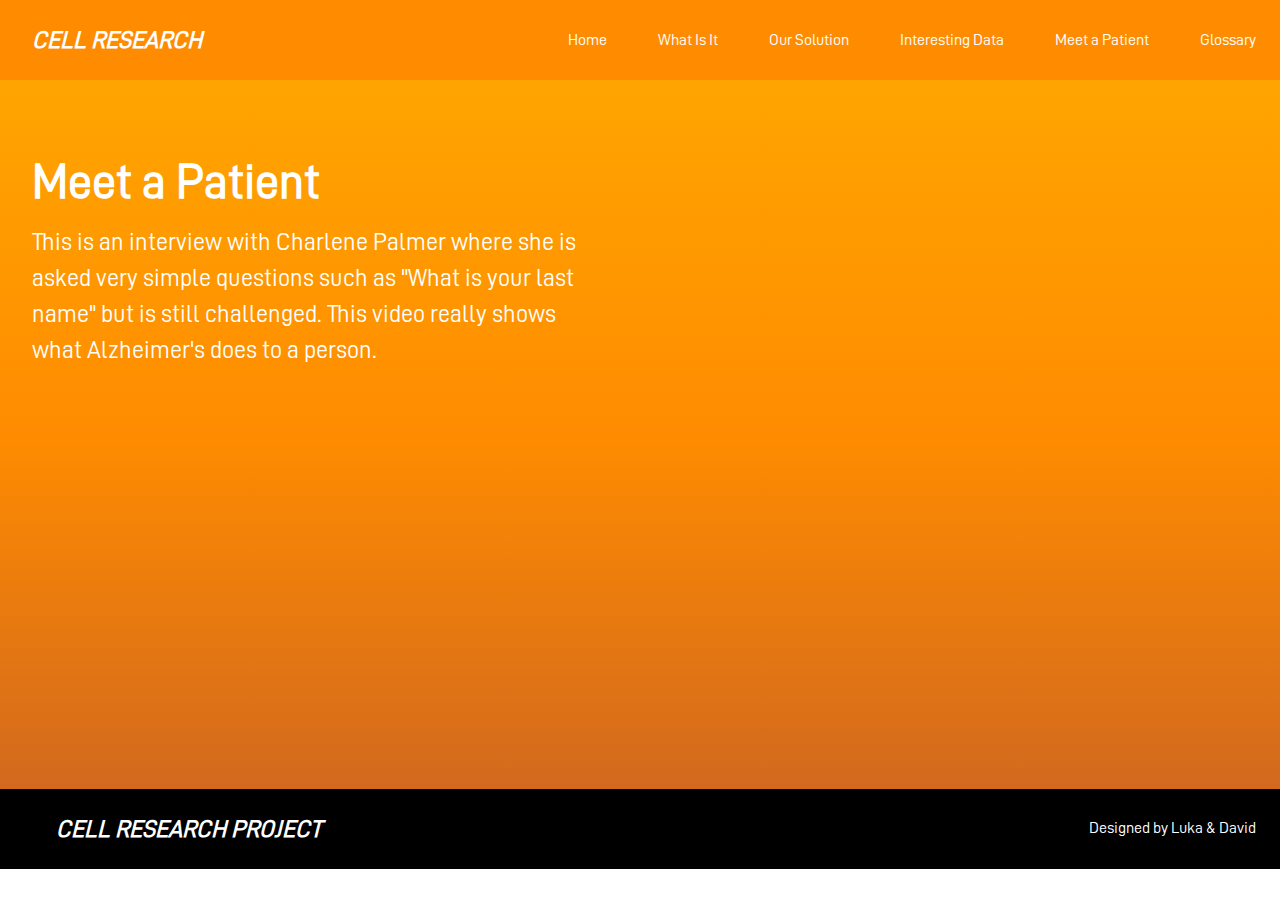
<file: Patients.html>
<!DOCTYPE html>
<html>
	<head>
		<meta charset="utf-8"/>
		<title>Alzheimer's Research Project</title>
		<link rel="stylesheet" type="text/css" href="style.css">
	</head>
	<body>

		<nav>
			<div class="logo">CELL RESEARCH</div>
			<div class="nav-items">
				<a href="index.html">Home</a>
				<a href="WhatIsIt.html">What Is It</a>
				<a href="OurSolution.html">Our Solution</a>
				<a href="InterestingData.html">Interesting Data</a>
				<a href="Patients.html">Meet a Patient</a>
				<a href="Glossary.html">Glossary</a>
			</div>
		</nav>

		<section class="hero">
			<div class="hero-container" style="height: 78.75vh;">
				<div class="column-left-text">
					<h1>Meet a Patient</h1>
					<p>This is an interview with Charlene Palmer where she is asked very simple questions such as "What is your last name" but is still challenged. This video really shows what Alzheimer's does to a person.</p>
				</div>
				<div class="column-right-image">
					<iframe width="560" height="315" src="https://www.youtube.com/embed/iJJerSu8DxE" frameborder="0" allow="accelerometer; autoplay; clipboard-write; encrypted-media; gyroscope; picture-in-picture" allowfullscreen></iframe>
				</div>
			</div>
		</section>

		<footer>
			<div class="logo">CELL RESEARCH PROJECT</div>
			<div class="nav-items">
				<p>Designed by Luka & David</p>
			</div>
		</footer>	

	</body>
</html>
</file>
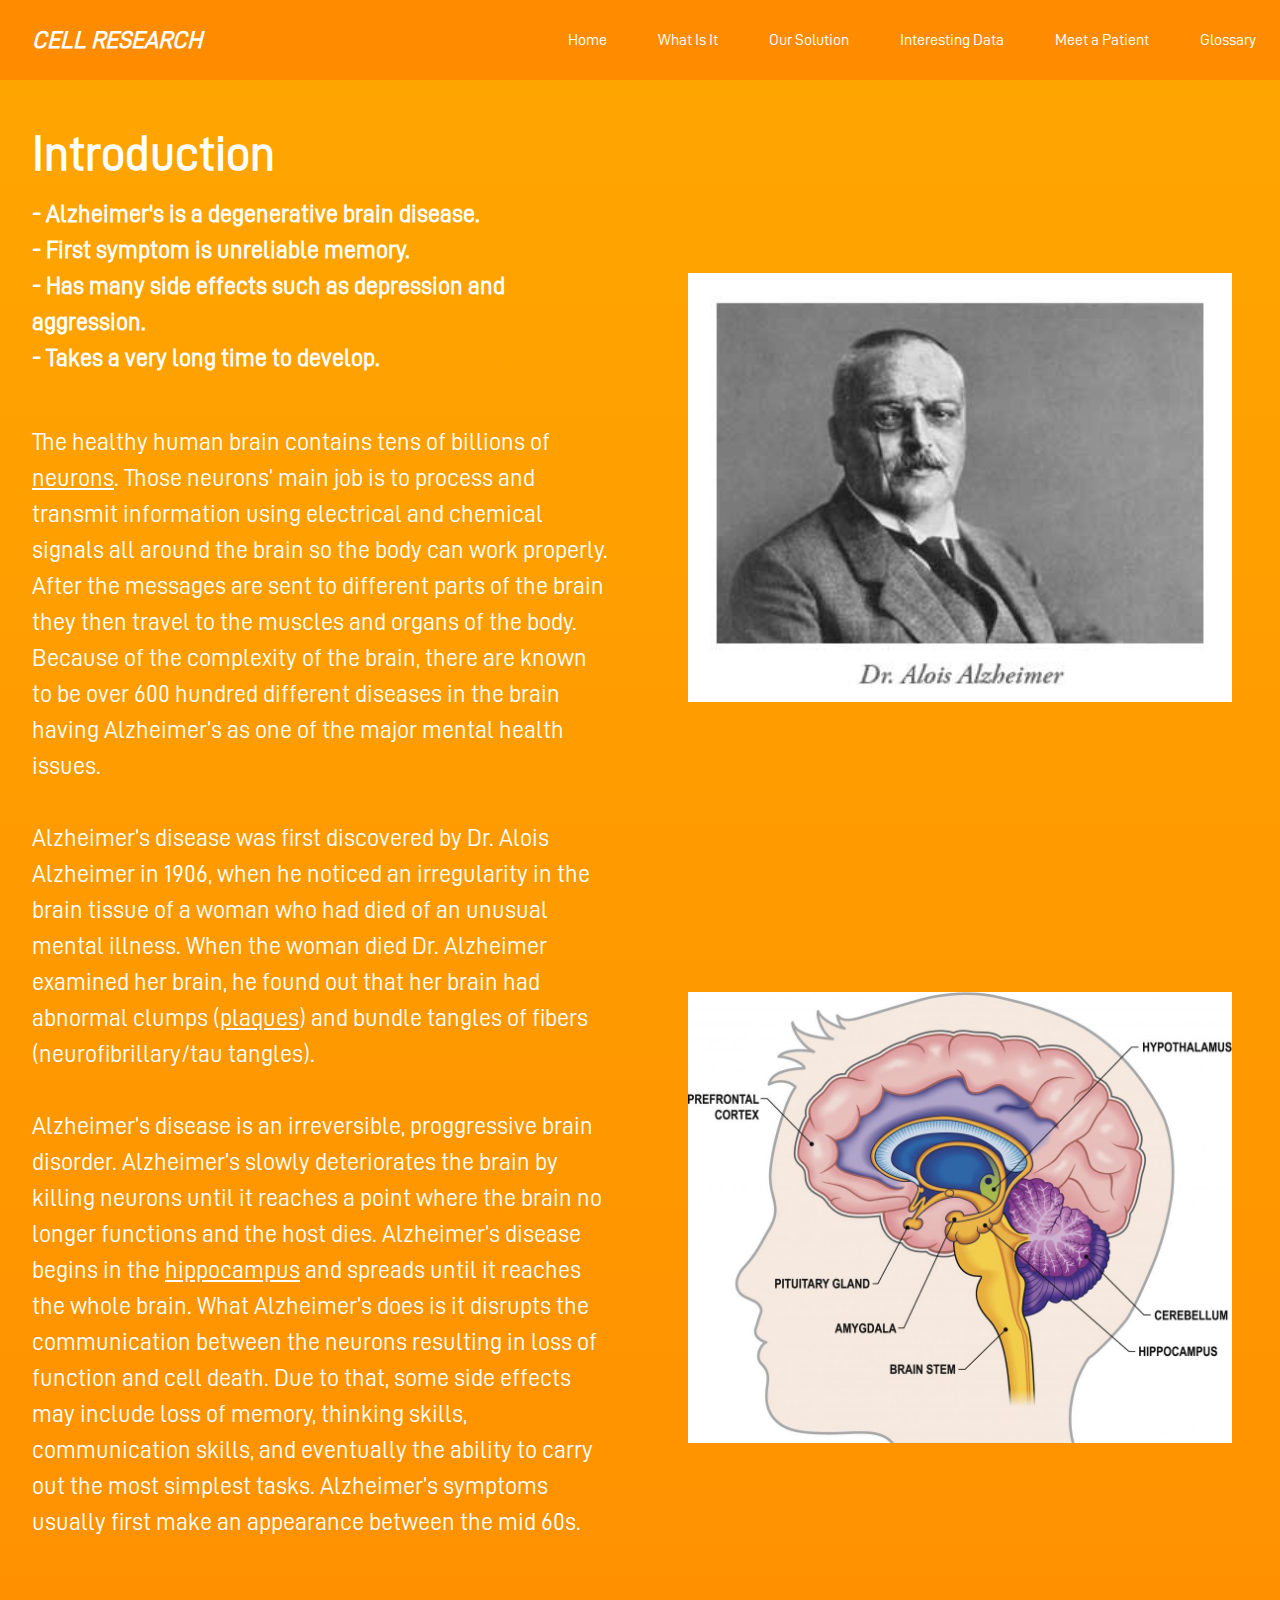
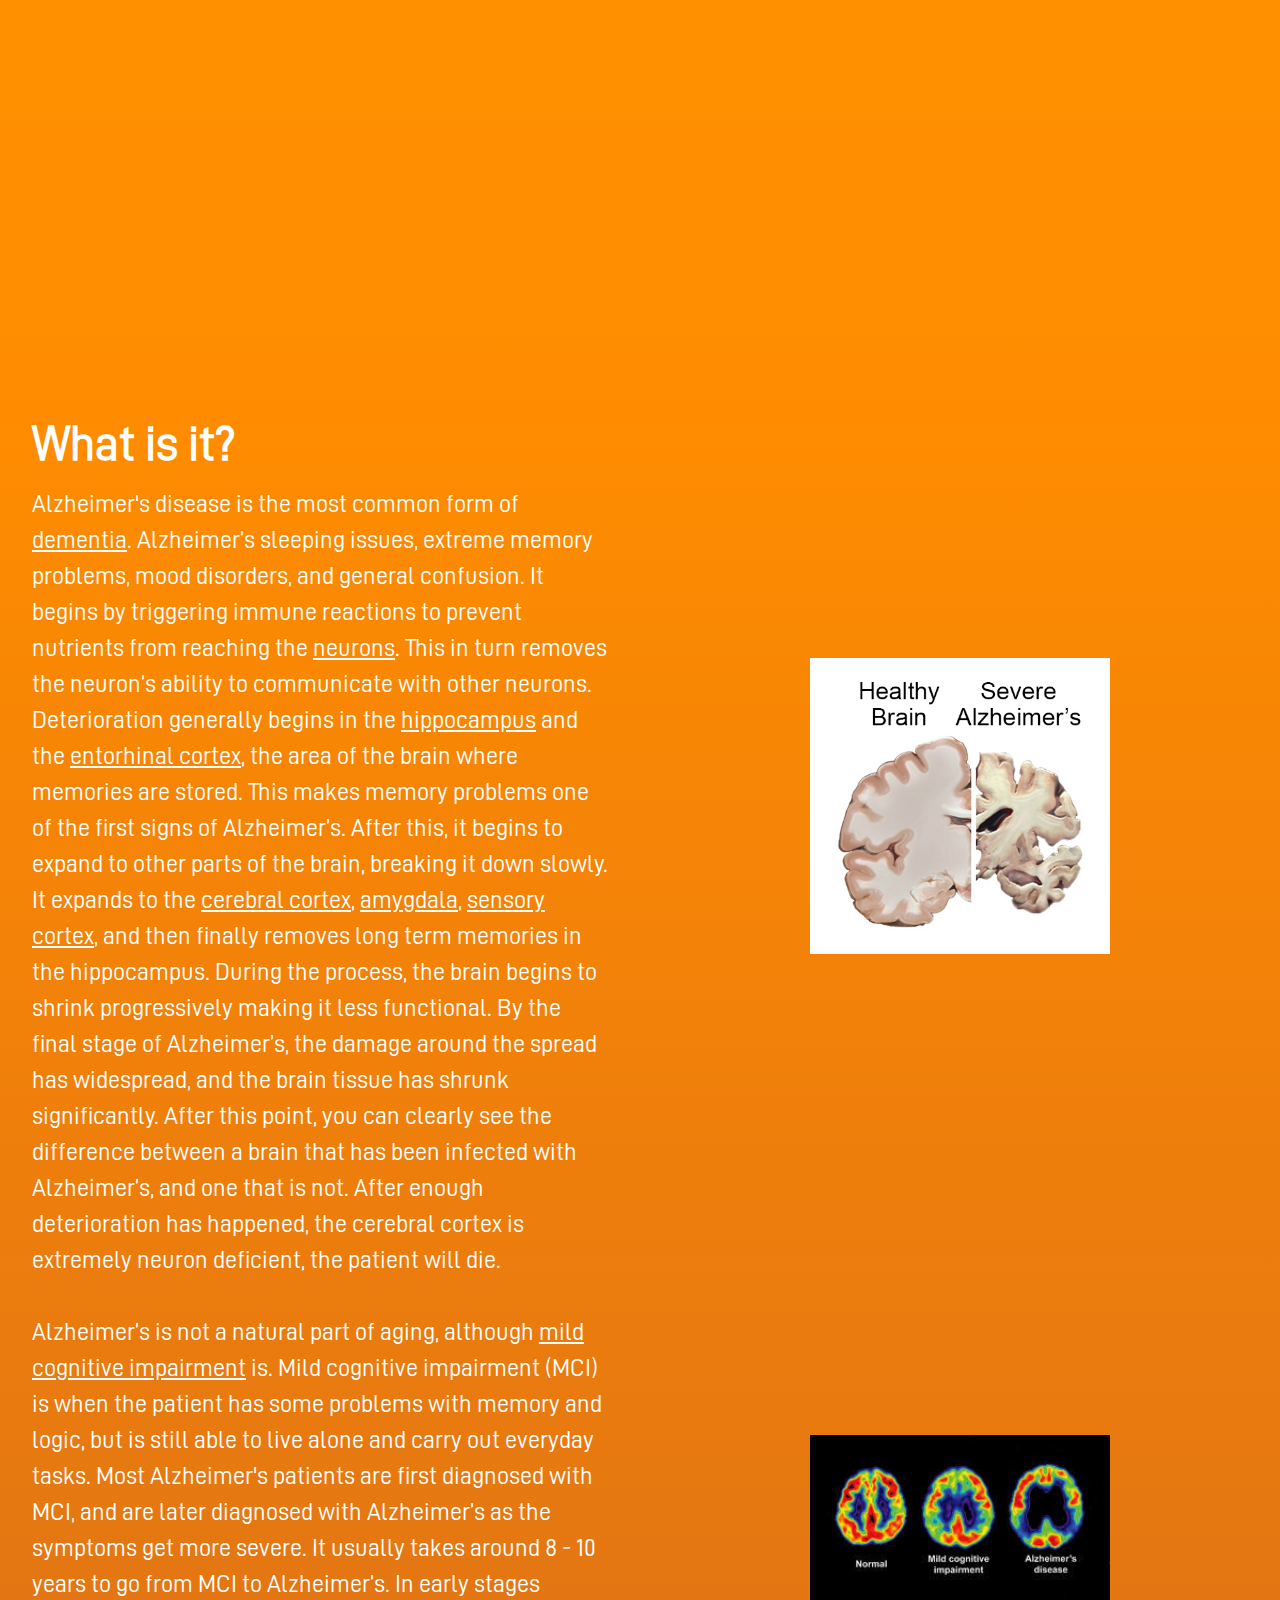
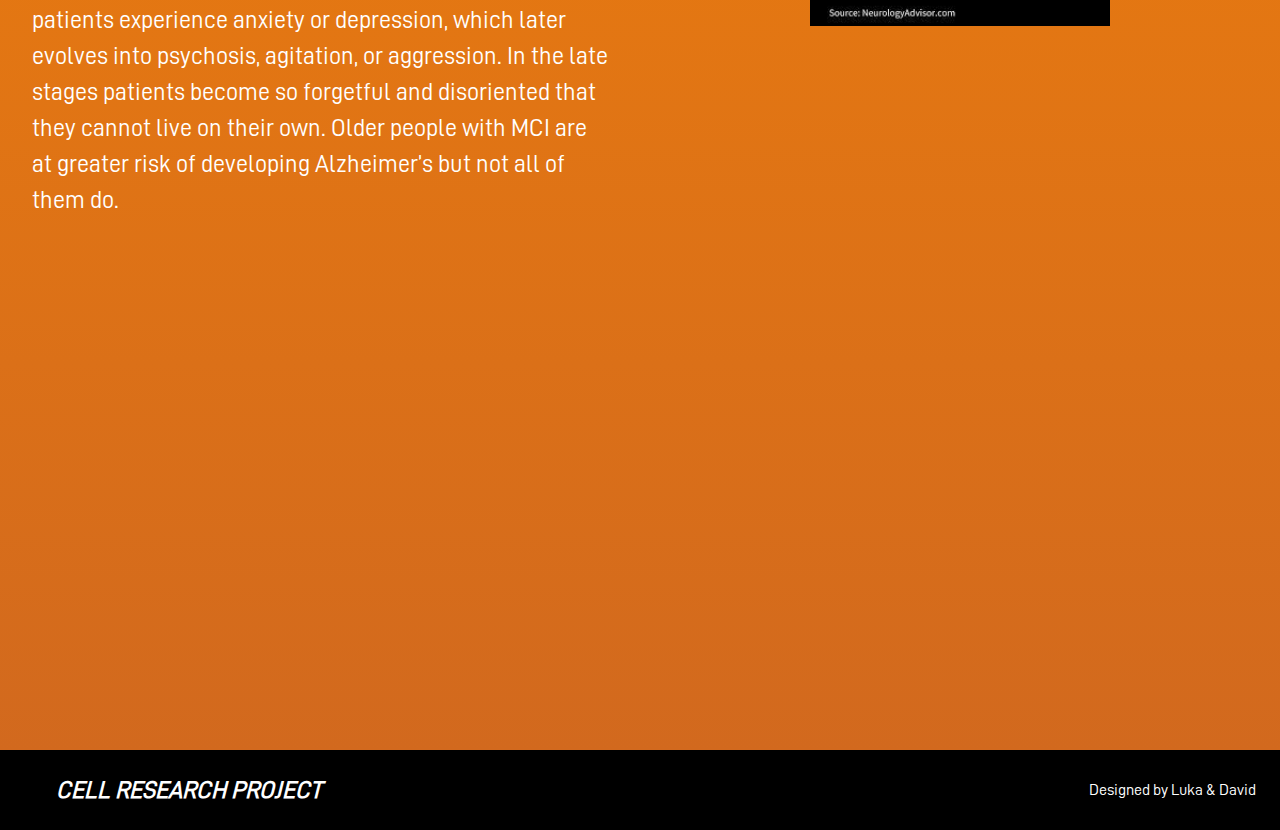
<file: WhatIsIt.html>
<!DOCTYPE html>
<html>
	<head>
		<meta charset="utf-8"/>
		<title>Alzheimer's Research Project</title>
		<link rel="stylesheet" type="text/css" href="style.css">
	</head>
	<body>

		<nav>
			<div class="logo">CELL RESEARCH</div>
			<div class="nav-items">
				<a href="index.html">Home</a>
				<a href="WhatIsIt.html">What Is It</a>
				<a href="OurSolution.html">Our Solution</a>
				<a href="InterestingData.html">Interesting Data</a>
				<a href="Patients.html">Meet a Patient</a>
				<a href="Glossary.html">Glossary</a>
			</div>
		</nav>

		<section class="hero">

			<div class="hero-container" style="height: 210vh;">
				<div class="column-left-text">
					<h1>Introduction</h1>
					<p style="font-weight: bold;">
						- Alzheimer's is a degenerative brain disease.<br>
						- First symptom is unreliable memory.<br>
						- Has many side effects such as depression and aggression.<br>
						- Takes a very long time to develop.
						<br>
					</p>
					<p>
						The healthy human brain contains tens of billions of <a href="glossary.html#neuron" class="define">neurons</a>. Those neurons’ main job is to process and transmit information using electrical and chemical signals all around the brain so the body can work properly. After the messages are sent to different parts of the brain they then travel to the muscles and organs of the body. Because of the complexity of the brain, there are known to be over 600 hundred different diseases in the brain having Alzheimer’s as one of the major mental health issues.
						<br><br>
						Alzheimer’s disease was first discovered by Dr. Alois Alzheimer in 1906, when he noticed an irregularity in the brain tissue of a woman who had died of an unusual mental illness. When the woman died Dr. Alzheimer examined her brain, he found out that her brain had abnormal clumps (<a href="glossary.html#beta-amyloid-plaque" class="define">plaques</a>) and bundle tangles of fibers (neurofibrillary/tau tangles). 
						<br><br>
						Alzheimer’s disease is an irreversible, proggressive brain disorder. Alzheimer’s slowly deteriorates the brain by killing neurons until it reaches a point where the brain no longer functions and the host dies. Alzheimer’s disease begins in the <a href="glossary.html#hippocampus" class="define">hippocampus</a> and spreads until it reaches the whole brain. What Alzheimer’s does is it disrupts the communication between the neurons resulting in loss of function and cell death. Due to that, some side effects may include loss of memory, thinking skills, communication skills, and eventually the ability to carry out the most simplest tasks. Alzheimer’s symptoms usually first make an appearance between the mid 60s.
					</p>
				</div>
				<div class="column-right-image">
					<img src="data/aloisalzheimer.jpg" alt="Alosia Alzheimer" class="hero-image" style="grid-row: 1">
					<img src="data/head.jpg" alt="Diagram of the Head" class="hero-image" style="grid-row: 2">
				</div>
				
			</div>

			<div class="hero-container" style="height: 220vh;">
				<div class="column-left-text">
					<h1>What is it?</h1>
					<p>
						Alzheimer's disease is the most common form of <a href="glossary.html#dementia" class="define">dementia</a>. Alzheimer’s sleeping issues, extreme memory problems, mood disorders, and general confusion. It begins by triggering immune reactions to prevent nutrients from reaching the <a href="glossary.html#neuron" class="define">neurons</a>. This in turn removes the neuron’s ability to communicate with other neurons. Deterioration generally begins in the <a href="glossary.html#hippocampis" class="define">hippocampus</a> and the <a href="glossary.html#entorhinal-cortex" class="define">entorhinal cortex</a>, the area of the brain where memories are stored. This makes memory problems one of the first signs of Alzheimer’s. After this, it begins to expand to other parts of the brain, breaking it down slowly. It expands to the <a href="glossary.html#cerebral-cortex" class="define">cerebral cortex</a>, <a href="glossary.html#amygdala" class="define">amygdala</a>, <a href="glossary.html#sensory-cortex" class="define">sensory cortex</a>, and then finally removes long term memories in the hippocampus. During the process, the brain begins to shrink progressively making it less functional. By the final stage of Alzheimer’s, the damage around the spread has widespread, and the brain tissue has shrunk significantly. After this point, you can clearly see the difference between a brain that has been infected with Alzheimer’s, and one that is not. After enough deterioration has happened, the cerebral cortex is extremely neuron deficient, the patient will die.
						<br><br>
						Alzheimer’s is not a natural part of aging, although <a href="glossary.html#mild-cognitive-impairment" class="define">mild cognitive impairment</a> is. Mild cognitive impairment (MCI) is when the patient has some problems with memory and logic, but is still able to live alone and carry out everyday tasks. Most Alzheimer's patients are first diagnosed with MCI, and are later diagnosed with Alzheimer’s as the symptoms get more severe. It usually takes around 8 - 10 years to go from MCI to Alzheimer’s. In early stages patients experience anxiety or depression, which later evolves into psychosis, agitation, or aggression. In the late stages patients become so forgetful and disoriented that they cannot live on their own. Older people  with MCI are at greater risk of developing Alzheimer’s but not all of them do.
					</p>
				</div>
				<div class="column-right-image">
					<img src="data/brainwithalzheimers.jpg" alt="Brain w/ alzheimer's" class="hero-image" style="grid-row: 1">
					<img src="data/MCI.jpg" alt="some comparisons" class="hero-image" style="grid-row: 2">
				</div>
				
			</div>

		</section>

		<footer>
			<div class="logo">CELL RESEARCH PROJECT</div>
			<div class="nav-items">
				<p>Designed by Luka & David</p>
			</div>
		</footer>	

	</body>
</html>
</file>
<file: style.css>
@font-face {
  font-family:"d-din";
  src: url("data/D-DIN.ttf") format("truetype");
}

* {
	box-sizing: border-box;
	margin: 0;
	padding: 0;
	font-family: "d-din";
	scroll-behavior: smooth;
}

nav {
	height: 80px;
	background: darkorange;
	display: flex;
	justify-content: space-between;
	align-items: center;
	padding: 0rem calc((100vw - 1300px) / 2);
}

.logo {
	color: white;
	font-size: 1.5rem;
	font-weight: bold;
	font-style: italic;
	padding: 0 2rem;
}

nav a {
	text-decoration: none;
	color: white;
	padding: 0 1.5rem;
}

nav a:hover {
	text-decoration: underline;
}

.hero {
	background-image: linear-gradient(orange, darkorange, chocolate);
}

.hero-container {
	display: grid;
	grid-template-columns: 1fr 1fr;
	grid-template-rows: 1fr 1fr;
	height: 95vh;
	padding: 3rem calc((100vw - 1300px) / 2);
}

.hero-container-info {
	display: grid;
	grid-template-columns: 1fr 1fr;
	grid-template-rows: 1fr 1fr;
	height: 100%;
	padding: 3rem calc((100vw - 1300px) / 2);
}

.column-left-text {
	display: flex;
	flex-direction: column;
	justify-content: center;
	align-items: flex-start;
	color: black;
	padding: 0rem 2rem;
}

.column-left-text h1 {
	color: white;
	margin-bottom: 1rem;
	font-size: 3rem;
}

.column-left-text p {
	color: white;
	margin-bottom: 3rem;
	font-size: 1.5rem;
	line-height: 1.5;
}

.define {
	color: white;
	margin-bottom: 3rem;
	font-size: 1.5rem;
	line-height: 1.5;
}

.column-right-image {
	display: grid;
	justify-content: center;
	align-items: center;
	padding: 0rem 2rem;
}

.hero-image {
	flex: 1;
	padding: 1em;
	max-width: 100%;
	max-height: 100%;
	width: 100%;
	vertical-align: middle;
	height: auto;
}

footer {
	display: flex;
	justify-content: space-between;
	align-items: center;
	height: 80px;
	padding: 0 1.5rem;
	background-color: black;
	color: white;
}

@media screen and (max-width: 768px) {
	.hero-container {
		grid-template-columns: 1fr;
	}
}

@keyframes change-btn {
	from {
		color: white;
		font-size: 100%;
		background-color: transparent;
	}
	to {
		color: black;
		font-size: 170%;
		background-color: white;
	}
}

@keyframes change-btn-back {
	from {
		color: black;
		font-size: 170%;
		background-color: white;
	}
	to {
		color: white;
		font-size: 100%;
		background-color: transparent;
	}
}


.btn {
	display: block;
	animation-name: change-btn-back;
	animation-duration: 0.5s;
	font-family: d-din;
	font-size: 100%;
	text-align: center;
	color: white;
	text-decoration: none;
	font-weight: bold;
	border: 2px solid white;
	width: 200px;
	height: 50px;
	line-height: 50px;
	margin: 10px;
}

a.animate:hover {
	animation-name: change-btn;
	animation-duration: 0.5s;
	color: black;
	background-color: white;
	font-size: 170%;
}

.slide:hover {
    transition: 1s;
    left: 0;
}


/* ahhhhhhhhhhhhhhhhhhhhhhh */
/* ahhhhhhhhhhhhhhhhhhhhhhh */
/* ahhhhhhhhhhhhhhhhhhhhhhh */


* {box-sizing:border-box}

/* Slideshow container */
.slideshow-container {
  height: 75vh;
  max-width: 1000px;
  padding-top: 15px;
  padding-bottom: 10px;
  position: relative;
  margin: auto;
}

/* Hide the images by default */
.mySlides {
  display: none;
}

/* Next & previous buttons */
.prev, .next {
  cursor: pointer;
  position: absolute;
  top: 50%;
  width: auto;
  margin-top: -22px;
  padding: 16px;
  color: white;
  font-weight: bold;
  font-size: 18px;
  transition: 0.6s ease;
  border-radius: 0 3px 3px 0;
  user-select: none;
}

/* Position the "next button" to the right */
.next {
  right: 0;
  border-radius: 3px 0 0 3px;
}

/* On hover, add a black background color with a little bit see-through */
.prev:hover, .next:hover {
  background-color: rgba(0,0,0,0.8);
}

/* Number text (1/3 etc) */
.numbertext {
  color: #f2f2f2;
  font-size: 12px;
  padding: 8px 12px;
  position: absolute;
  top: 0;
}


.active, .dot:hover {
  background-color: #717171;
}

/* Fading animation */
.fade {
  -webkit-animation-name: fade;
  -webkit-animation-duration: 1.5s;
  animation-name: fade;
  animation-duration: 1.5s;
}

@-webkit-keyframes fade {
  from {opacity: .4}
  to {opacity: 1}
}

@keyframes fade {
  from {opacity: .4}
  to {opacity: 1}
}

.slideshowimage {
	display: block;
	max-width: 600px;
	max-height: 80vh;
	position: absolute;
	width: auto;
	height: auto;
	position: absolute;
    top: 0;
    bottom: 0;
    left: 0;
    right: 0;
    margin: auto;
}
</file>
